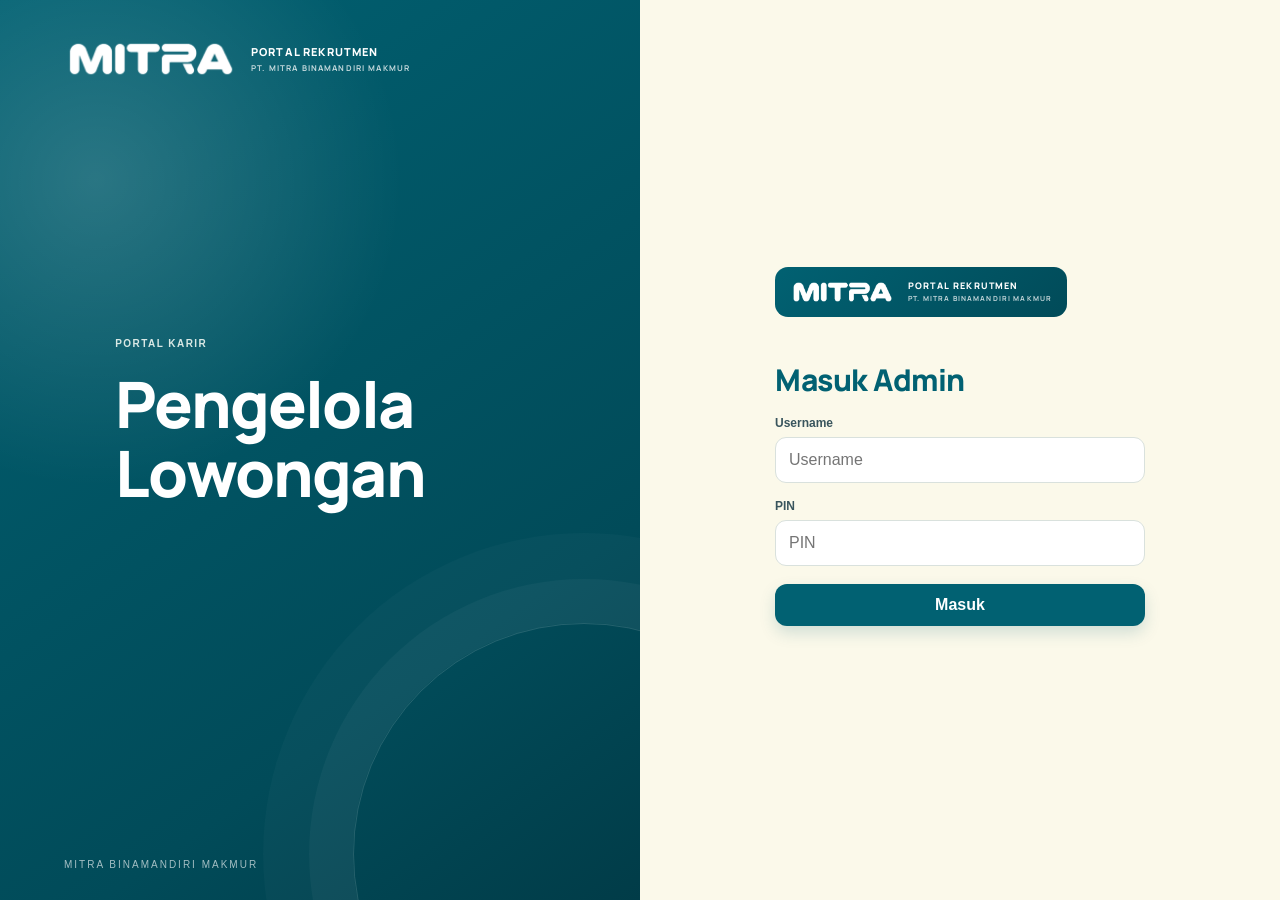
<file: index.html>
<!doctype html>
<html lang="id">
<head>
  <meta charset="utf-8">
  <meta name="viewport" content="width=device-width, initial-scale=1, viewport-fit=cover">
  <meta name="pk-build" content="20261122-lowongan-v5">
  <title>Portal Karir · Pengelola Lowongan</title>
  <link rel="stylesheet" href="assets/css/app.css?v=20261122-lowongan-v5">
  <link rel="stylesheet" href="assets/css/mitra-theme.css?v=20261122-lowongan-v5">
</head>
<body class="admin-page">
  <div id="login-view" class="login-screen">
    <div class="login-art">
      <div class="brand-lockup">
        <img class="brand-logo" src="assets/img/logo-mitra.png" alt="PT. Mitra Binamandiri Makmur">
        <span class="brand-copy">PORTAL REKRUTMEN<small>PT. MITRA BINAMANDIRI MAKMUR</small></span>
      </div>
      <div class="login-art-copy">
        <span class="eyebrow">PORTAL KARIR</span>
        <h1>Pengelola Lowongan</h1>
      </div>
      <div class="login-art-foot">MITRA BINAMANDIRI MAKMUR</div>
    </div>
    <div class="login-panel">
      <div class="login-box">
        <div class="brand-lockup dark">
          <img class="brand-logo" src="assets/img/logo-mitra.png" alt="PT. Mitra Binamandiri Makmur">
          <span class="brand-copy">PORTAL REKRUTMEN<small>PT. MITRA BINAMANDIRI MAKMUR</small></span>
        </div>
        <h2>Masuk Admin</h2>
        <form id="login-form" autocomplete="on">
          <label class="field-label" for="login-user">Username</label>
          <input id="login-user" class="input" name="username" autocomplete="username" autocapitalize="none" spellcheck="false" minlength="3" maxlength="32" required placeholder="Username">
          <label class="field-label" for="login-pin">PIN</label>
          <input id="login-pin" class="input" name="pin" type="password" inputmode="numeric" pattern="[0-9]{4,12}" minlength="4" maxlength="12" autocomplete="current-password" required placeholder="PIN">
          <button class="btn btn-primary full" type="submit">Masuk</button>
          <div id="login-error" class="form-error" role="alert"></div>
        </form>
      </div>
    </div>
  </div>

  <div id="admin-shell" class="admin-shell funnel-shell hidden">
    <aside class="sidebar funnel-sidebar" aria-label="Menu Navigasi Admin">
      <div class="sidebar-brand">
        <img class="brand-logo" src="assets/img/logo-mitra.png" alt="PT. Mitra Binamandiri Makmur">
        <span><b>PORTAL KARIR</b><small>KONFIGURASI JARING</small></span>
      </div>
      <nav class="funnel-nav">
        <button type="button" class="nav-item active" data-route="dashboard">
          <span class="nav-icon" aria-hidden="true">▤</span>
          <span>Dashboard</span>
        </button>

        <div class="funnel-nav-group">
          <div class="sidebar-label">SETTING LOWONGAN <span>/apply</span></div>
          <button type="button" class="nav-item nav-subitem" data-route="apply-fields">
            <span class="nav-dot" aria-hidden="true"></span>
            <span>Setting Urutan Field</span>
          </button>
          <button type="button" class="nav-item nav-subitem" data-route="apply-scoring">
            <span class="nav-dot" aria-hidden="true"></span>
            <span>Setting Skor</span>
          </button>
        </div>

        <div class="funnel-nav-group">
          <div class="sidebar-label">SETTING FORM <span>/form</span></div>
          <button type="button" class="nav-item nav-subitem" data-route="form-fields">
            <span class="nav-dot" aria-hidden="true"></span>
            <span>Setting Urutan Field</span>
          </button>
        </div>
      </nav>
      <div class="sidebar-bottom">
        <button id="logout-btn" class="logout-btn" type="button">
          <span>Keluar</span>
          <span aria-hidden="true">→</span>
        </button>
      </div>
    </aside>

    <div class="admin-main funnel-main">
      <header class="admin-topbar vacancy-topbar">
        <div class="topbar-brand">
          <div class="topbar-logo-wrap mobile-only-logo">
            <img class="brand-logo" src="assets/img/logo-mitra.png" alt="PT. Mitra Binamandiri Makmur">
          </div>
          <div>
            <div id="page-eyebrow" class="eyebrow muted">PORTAL KARIR</div>
            <h1 id="page-title" class="topbar-title">Dashboard</h1>
          </div>
        </div>
        <div class="topbar-right">
          <div class="profile-chip">
            <span class="profile-avatar">HR</span>
            <span><b id="admin-name">HR Admin</b></span>
          </div>
          <button id="mobile-logout-btn" class="btn btn-secondary logout-top-btn" type="button">Keluar</button>
        </div>
      </header>

      <nav class="mobile-funnel-nav" aria-label="Menu Mobile Admin">
        <div class="mobile-main-tabs" role="tablist">
          <button type="button" class="mobile-tab active" data-mobile-group="dashboard">Dashboard</button>
          <button type="button" class="mobile-tab" data-mobile-group="apply">Setting Lowongan</button>
          <button type="button" class="mobile-tab" data-mobile-group="form">Setting Form</button>
        </div>
        <div id="mobile-subtabs-apply" class="mobile-subtabs hidden">
          <button type="button" class="mobile-subtab" data-route="apply-fields">Setting Urutan Field</button>
          <button type="button" class="mobile-subtab" data-route="apply-scoring">Setting Skor</button>
        </div>
        <div id="mobile-subtabs-form" class="mobile-subtabs hidden">
          <button type="button" class="mobile-subtab" data-route="form-fields">Setting Urutan Field</button>
        </div>
      </nav>

      <main id="admin-content" class="admin-content vacancy-content"></main>
    </div>
  </div>

  <script type="module">
    const BUILD = '20261122-lowongan-v5';
    if ('caches' in window) {
      try {
        const names = await caches.keys();
        await Promise.all(names
          .filter(n => n.startsWith('portal-karir-app-') && n !== `portal-karir-app-assets-${BUILD}`)
          .map(n => caches.delete(n)));
      } catch {}
    }
    if ('serviceWorker' in navigator && location.protocol === 'https:') {
      navigator.serviceWorker.getRegistrations().then(regs => regs.forEach(r => r.update().catch(() => {}))).catch(() => {});
    }
    await import(`./assets/js/admin.js?v=${BUILD}`);
  </script>
</body>
</html>
</file>
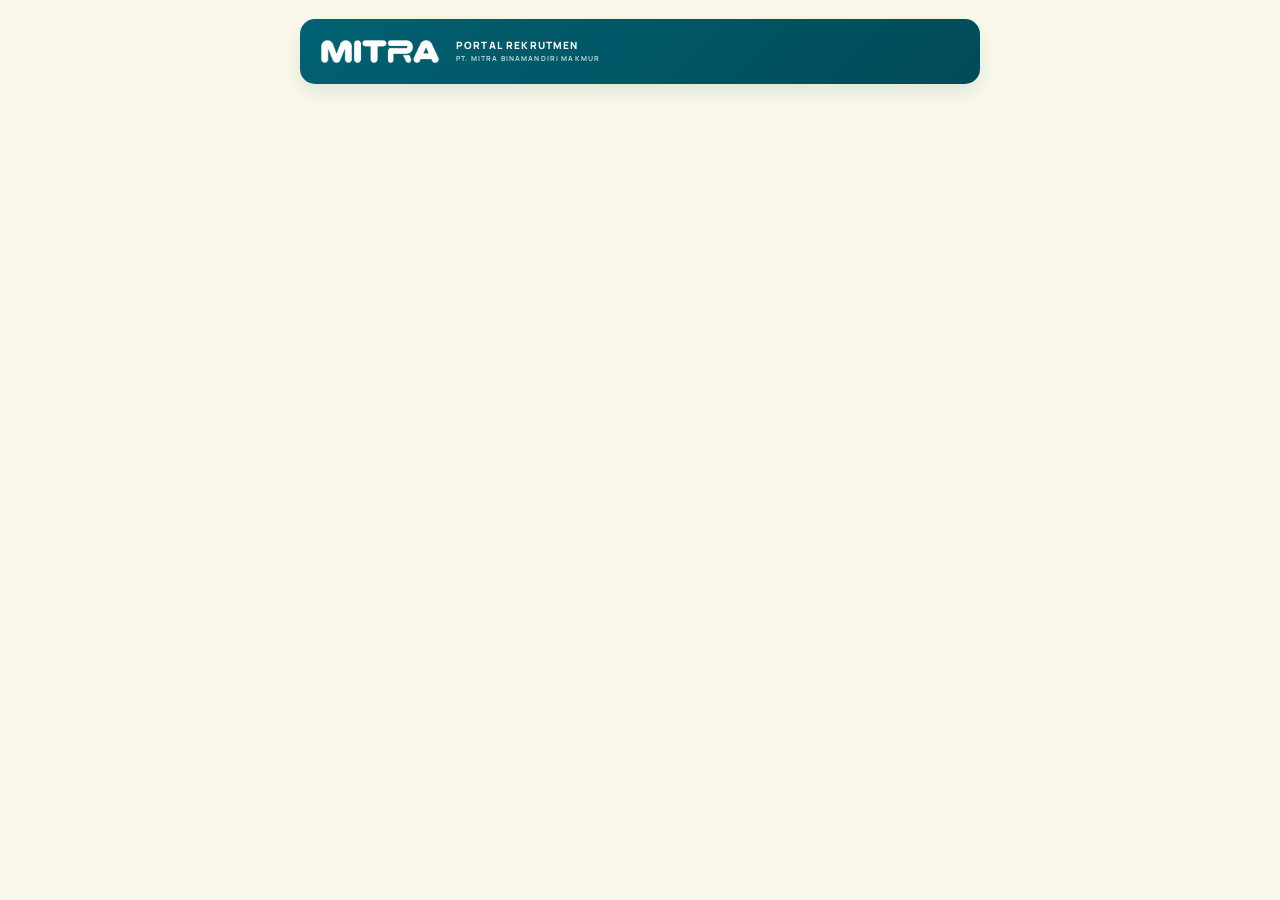
<file: disc/index.html>
<!doctype html>
<html lang="id"><head><meta charset="utf-8"><meta name="viewport" content="width=device-width,initial-scale=1,viewport-fit=cover"><meta name="theme-color" content="#016172"><title>Tes DISC · Mitra Binamandiri Makmur</title><link rel="stylesheet" href="../assets/css/app.css?v=20261119-mitra-recruitment-04"><link rel="stylesheet" href="../assets/css/mitra-theme.css?v=20261119-mitra-recruitment-04"></head>
<body class="candidate-page"><main class="candidate-wrap"><header class="candidate-brand"><img class="brand-logo" src="../assets/img/logo-mitra.png" alt="PT. Mitra Binamandiri Makmur"><span class="candidate-brand-copy">PORTAL REKRUTMEN<small>PT. MITRA BINAMANDIRI MAKMUR</small></span></header><div id="disc-app" class="candidate-content"></div></main><script type="module" src="../assets/js/disc.js?v=20261119-mitra-recruitment-04"></script></body></html>
</file>
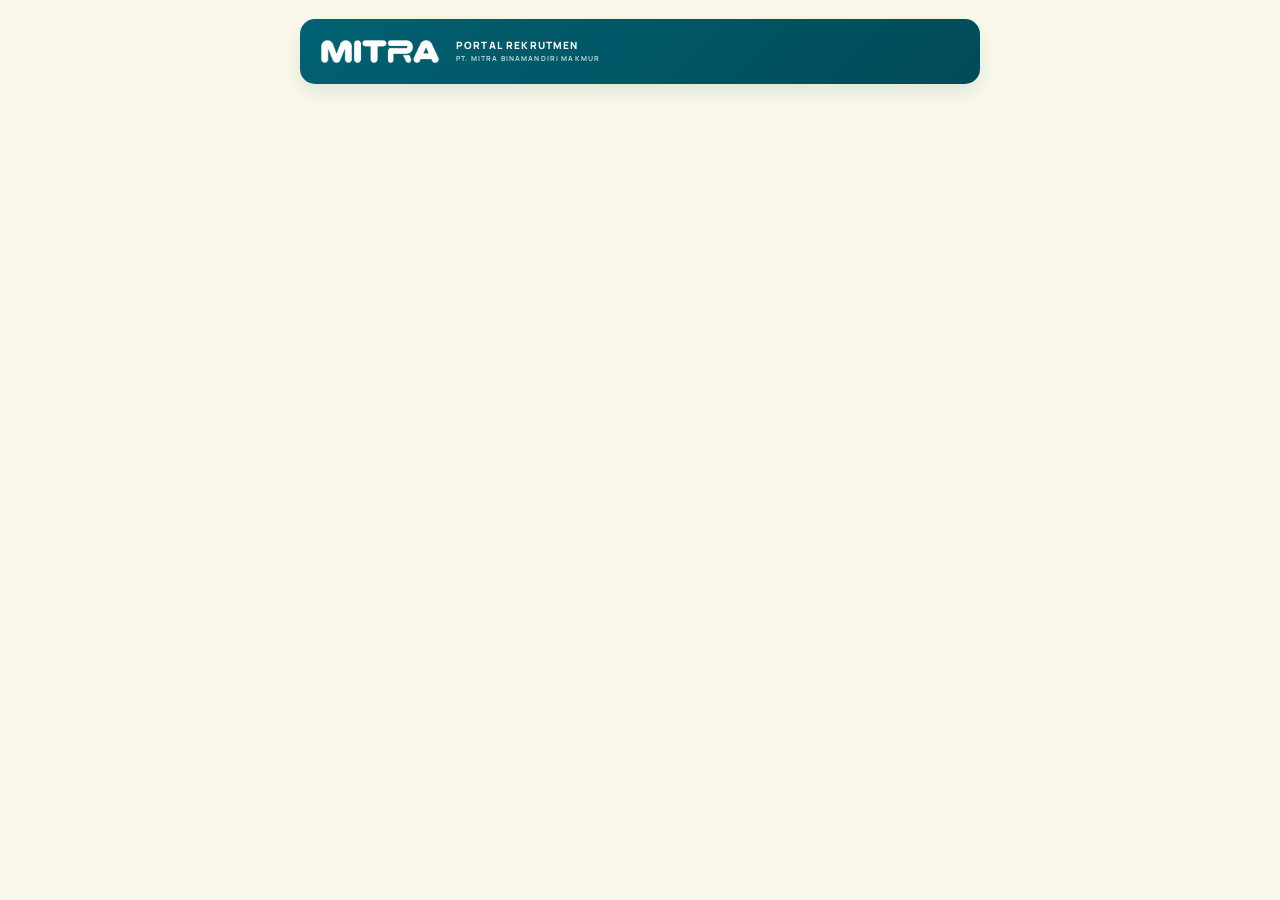
<file: form/index.html>
<!doctype html>
<html lang="id">
<head>
  <meta charset="utf-8">
  <meta name="viewport" content="width=device-width,initial-scale=1,viewport-fit=cover,interactive-widget=resizes-content">
  <meta http-equiv="Cache-Control" content="no-cache, no-store, must-revalidate">
  <meta http-equiv="Pragma" content="no-cache">
  <meta http-equiv="Expires" content="0">
  <meta name="theme-color" content="#016172">
  <meta name="pk-build" content="20261122-lowongan-v5">
  <title>Formulir Lamaran · Portal Karir</title>
  <link rel="stylesheet" href="../assets/css/app.css?v=20261122-lowongan-v5">
  <link rel="stylesheet" href="../assets/css/mitra-theme.css?v=20261122-lowongan-v5">
</head>
<body class="candidate-page">
  <main class="candidate-wrap">
    <header class="candidate-brand"><img class="brand-logo" src="../assets/img/logo-mitra.png" alt="PT. Mitra Binamandiri Makmur"><span class="candidate-brand-copy">PORTAL REKRUTMEN<small>PT. MITRA BINAMANDIRI MAKMUR</small></span></header>
    <div id="candidate-app" class="candidate-content"></div>
  </main>
  <script type="module">
    const BUILD = '20261122-lowongan-v5';
    const BUILD_KEY = 'portal-karir-static-build';
    const APP_CACHE_PREFIXES = ['portal-karir-app-assets-', 'portal-karir-app-shell-'];

    // Run before applicant.js: remove stale UI caches on a build change while
    // preserving candidate drafts, region catalog cache, and the current OCR
    // model cache (that cache prevents another first-run model download).
    try {
      const previous = localStorage.getItem(BUILD_KEY);
      if (previous !== BUILD) {
        if ('caches' in window) {
          const names = await caches.keys();
          await Promise.all(names
            .filter(name => APP_CACHE_PREFIXES.some(prefix => name.startsWith(prefix)) && name !== `portal-karir-app-assets-${BUILD}`)
            .map(name => caches.delete(name)));
          await caches.delete('portal-karir-ocr-models-v2');
        }
        localStorage.setItem(BUILD_KEY, BUILD);
      }
    } catch (error) {
      console.warn('Old application cache cleanup skipped:', error);
    }

    // Upgrade any previous worker for this project scope. The current worker
    // always fetches navigation HTML from network with cache:no-store, and its
    // controller change triggers one clean reload into the new build.
    if ('serviceWorker' in navigator && location.protocol === 'https:') {
      const reloadKey = `portal-karir-sw-reloaded-${BUILD}`;
      navigator.serviceWorker.addEventListener('controllerchange', () => {
        if (sessionStorage.getItem(reloadKey) !== '1') {
          sessionStorage.setItem(reloadKey, '1');
          location.reload();
        }
      });
      try {
        const workerUrl = new URL('../sw.js?v=' + BUILD, location.href);
        const scope = new URL('../', location.href).pathname;
        const registration = await navigator.serviceWorker.register(workerUrl.href, { scope, updateViaCache: 'none' });
        registration.update().catch(() => {});
        if (registration.waiting) registration.waiting.postMessage({ type: 'SKIP_WAITING' });
      } catch (error) {
        console.warn('Service worker update unavailable:', error);
      }
    }

    await import(`../assets/js/applicant.js?v=${BUILD}`);
  </script>
</body>
</html>
</file>
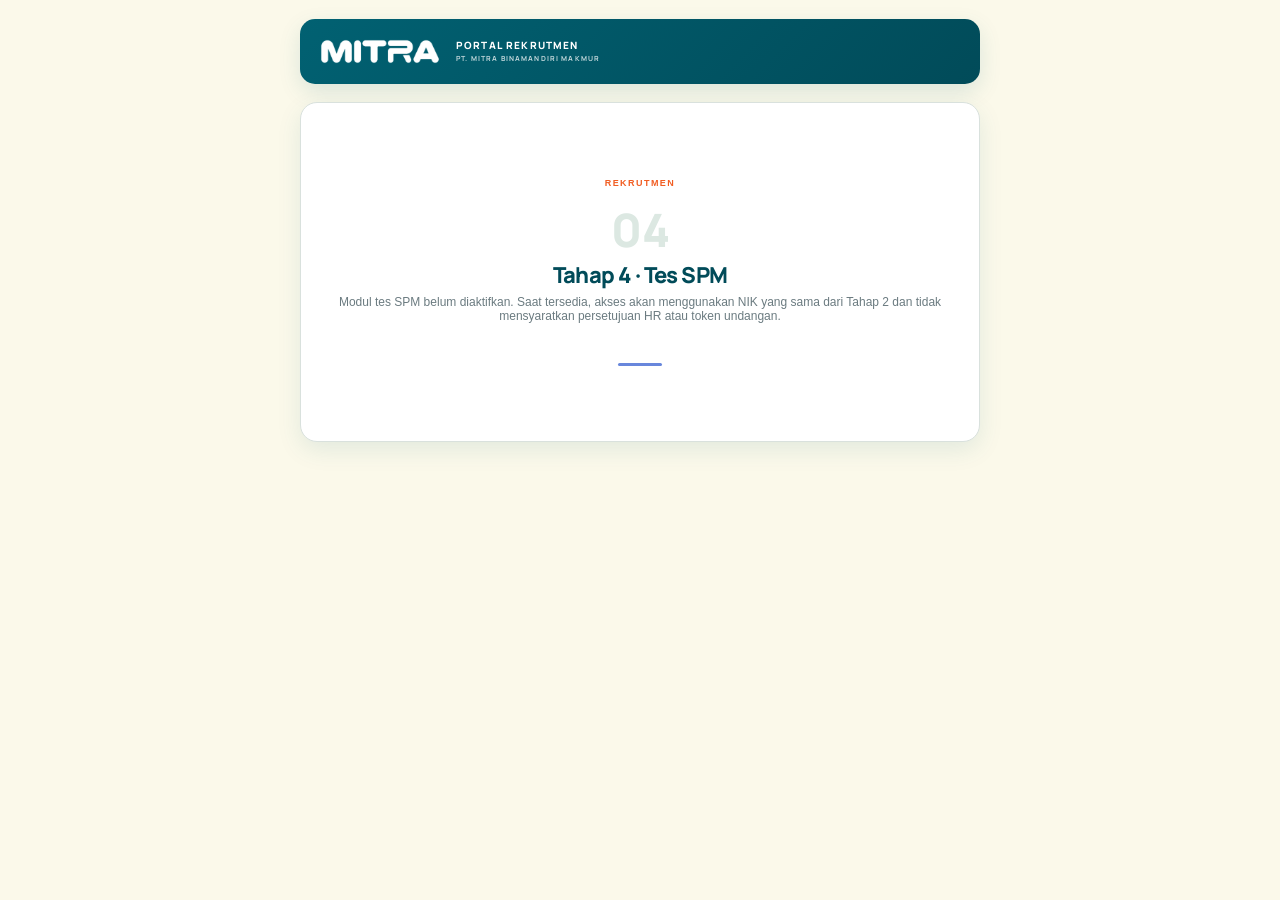
<file: spm/index.html>
<!doctype html>
<html lang="id"><head><meta charset="utf-8"><meta name="viewport" content="width=device-width,initial-scale=1,viewport-fit=cover"><meta name="theme-color" content="#016172"><title>Tes IQ / SPM · Mitra Binamandiri Makmur</title><link rel="stylesheet" href="../assets/css/app.css?v=20261119-mitra-recruitment-04"><link rel="stylesheet" href="../assets/css/mitra-theme.css?v=20261119-mitra-recruitment-04"></head>
<body class="candidate-page"><main class="candidate-wrap"><header class="candidate-brand"><img class="brand-logo" src="../assets/img/logo-mitra.png" alt="PT. Mitra Binamandiri Makmur"><span class="candidate-brand-copy">PORTAL REKRUTMEN<small>PT. MITRA BINAMANDIRI MAKMUR</small></span></header><section class="candidate-card placeholder-card"><div class="stage-kicker">REKRUTMEN</div><div class="stage-number">04</div><h1>Tahap 4 · Tes SPM</h1><p class="candidate-sub">Modul tes SPM belum diaktifkan. Saat tersedia, akses akan menggunakan NIK yang sama dari Tahap 2 dan tidak mensyaratkan persetujuan HR atau token undangan.</p><div class="placeholder-line"></div></section></main></body></html>
</file>
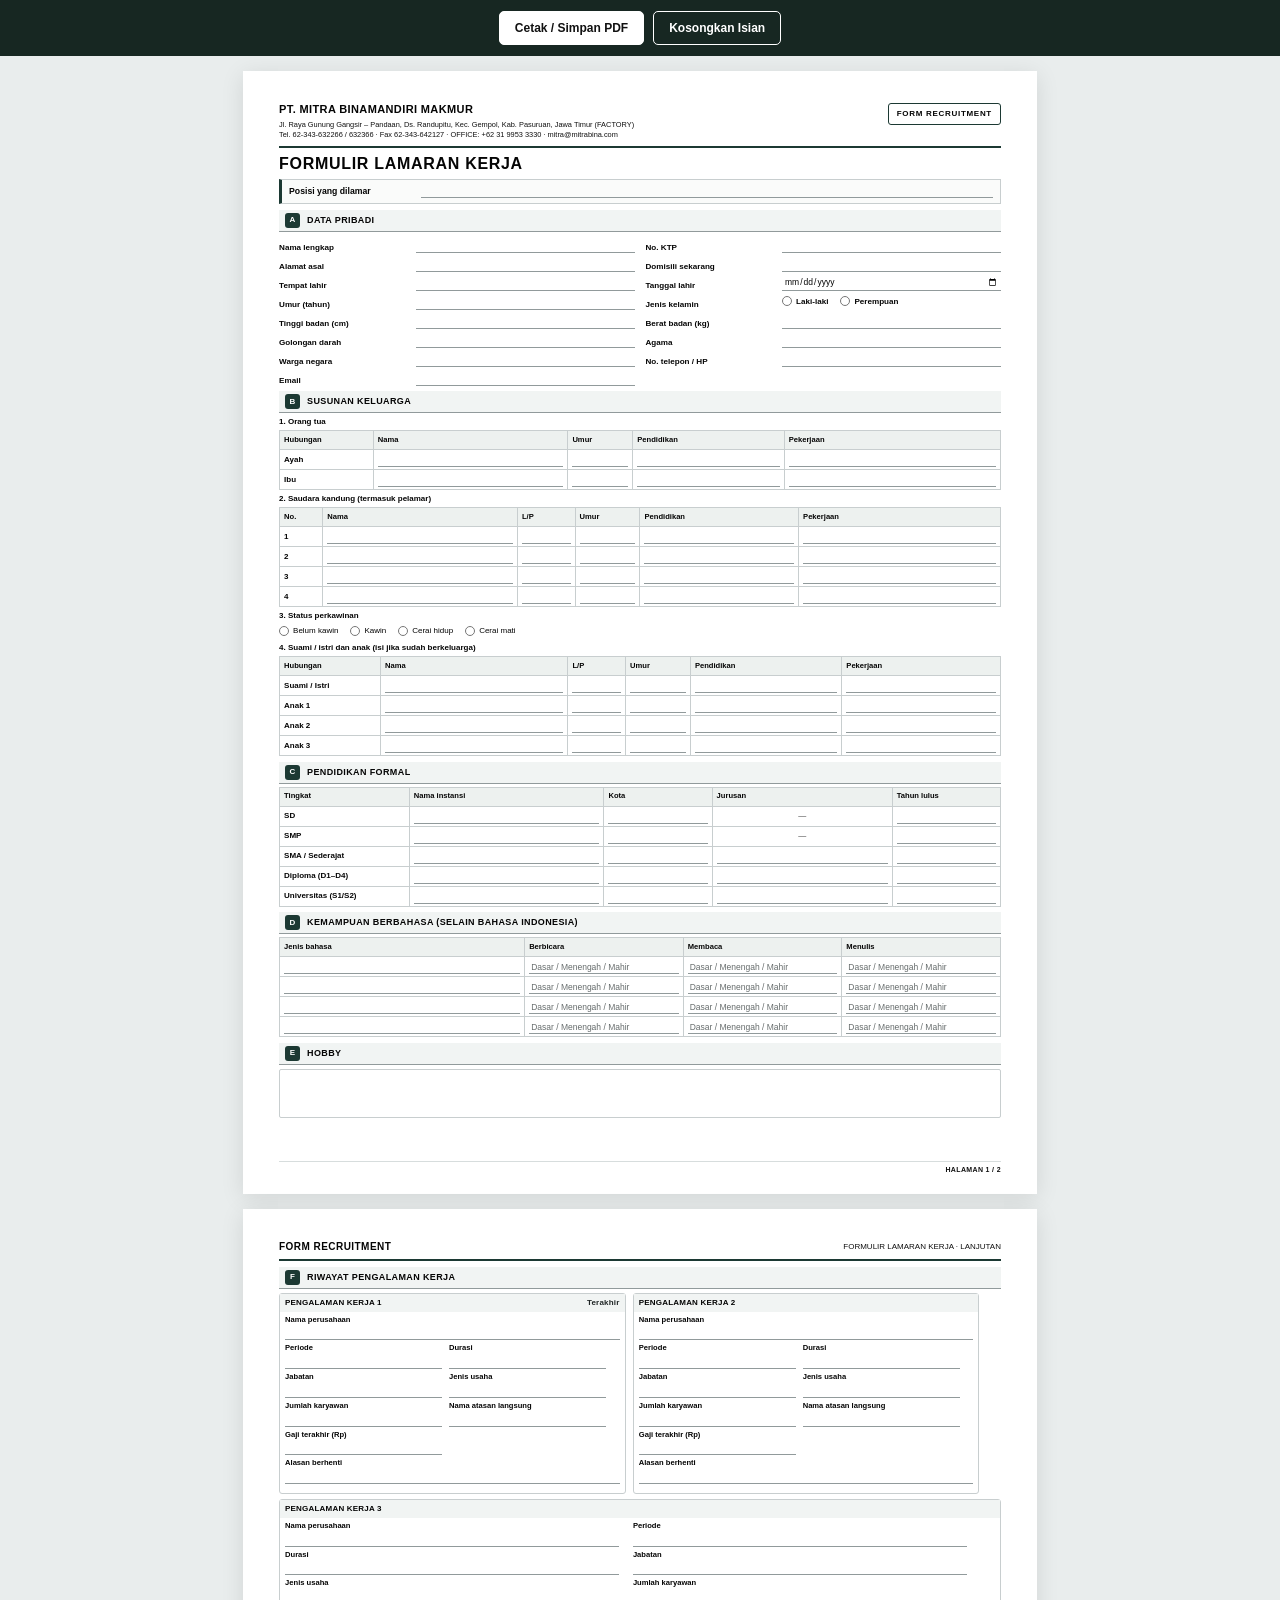
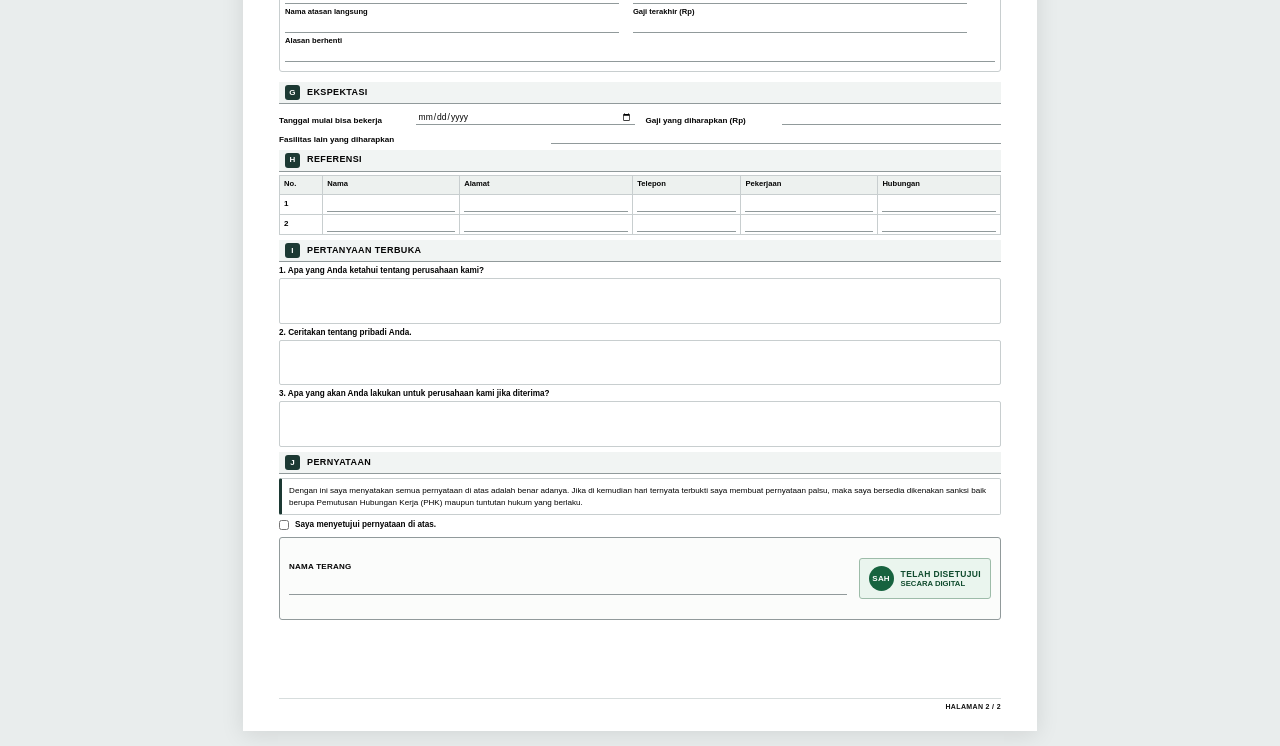
<file: templates/application-master.html>
<!doctype html>
<html lang="id">
<head>
<meta charset="utf-8"/>
<meta content="width=device-width, initial-scale=1" name="viewport"/>
<meta content="FORM RECRUITMENT" name="form-template"/>
<meta content="1.2" name="form-schema-version"/>
<title>Formulir Lamaran Kerja | FORM RECRUITMENT</title>
<style>
  :root {
    --ink: #050505;
    --muted: #303638;
    --line: #c8cecf;
    --line-strong: #919a9b;
    --wash: #f1f4f3;
    --accent: #1c3933;
    --accent-soft: #e7eeeb;
    --paper: #ffffff;
    --ok: #17633f;
    --ok-bg: #eaf5ee;
  }
  * { box-sizing: border-box; }
  html { background: #e9eded; }
  body {
    margin: 0;
    background: #e9eded;
    color: var(--ink);
    font-family: Arial, Helvetica, sans-serif;
    font-size: 9px;
    line-height: 1.25;
    -webkit-print-color-adjust: exact;
    print-color-adjust: exact;
  }
  .toolbar {
    position: sticky;
    z-index: 10;
    top: 0;
    display: flex;
    justify-content: center;
    align-items: center;
    gap: 9px;
    padding: 11px;
    background: #172722;
  }
  .toolbar button {
    min-height: 34px;
    border: 1px solid #fff;
    border-radius: 5px;
    padding: 7px 15px;
    background: #fff;
    color: #111;
    font: 700 12px Arial, sans-serif;
    cursor: pointer;
  }
  .toolbar button.secondary { background: transparent; color: #fff; }
  .sheet {
    position: relative;
    width: 210mm;
    height: 297mm;
    margin: 15px auto;
    padding: 8.5mm 9.5mm 12mm;
    background: var(--paper);
    box-shadow: 0 4px 22px rgba(0,0,0,.10);
    overflow: hidden;
  }
  .doc-header {
    display: flex;
    justify-content: space-between;
    align-items: flex-start;
    gap: 10mm;
    padding: 0 0 6px;
    border-bottom: 2px solid var(--accent);
  }
  .company-name {
    margin: 0 0 3px;
    color: #050505;
    font-size: 11px;
    font-weight: 800;
    letter-spacing: .38px;
  }
  .company-detail {
    color: #111;
    font-size: 7.4px;
    line-height: 1.35;
  }
  .doc-type {
    flex: 0 0 auto;
    padding: 5px 8px;
    border: 1px solid var(--accent);
    border-radius: 3px;
    color: #050505;
    font-size: 8px;
    font-weight: 800;
    letter-spacing: .7px;
    text-align: center;
    white-space: nowrap;
  }
  h1 {
    margin: 7px 0 6px;
    color: #050505;
    font-size: 16px;
    font-weight: 800;
    letter-spacing: .7px;
    line-height: 1.12;
  }
  .roleline {
    display: grid;
    grid-template-columns: 33mm 1fr;
    align-items: center;
    gap: 7px;
    min-height: 25px;
    margin-bottom: 6px;
    padding: 4px 7px;
    border: 1px solid var(--line);
    border-left: 3px solid var(--accent);
    background: #fafbfa;
  }
  .roleline strong { font-size: 8.7px; }
  .section { margin-top: 5.5px; break-inside: avoid; }
  .section-title {
    display: flex;
    align-items: center;
    gap: 7px;
    min-height: 20px;
    padding: 3px 6px;
    border-bottom: 1px solid var(--line-strong);
    background: var(--wash);
    color: #050505;
    font-size: 9px;
    font-weight: 800;
    letter-spacing: .38px;
  }
  .section-title .letter {
    display: inline-flex;
    align-items: center;
    justify-content: center;
    width: 15px;
    height: 15px;
    flex: 0 0 15px;
    border-radius: 3px;
    background: var(--accent);
    color: #fff;
    font-size: 8px;
    line-height: 1;
  }
  .fields {
    display: grid;
    grid-template-columns: 1fr 1fr;
    column-gap: 11px;
    row-gap: 2px;
    margin-top: 4px;
  }
  .field {
    display: grid;
    grid-template-columns: 37% minmax(0,1fr);
    align-items: end;
    gap: 5px;
    min-width: 0;
    min-height: 17px;
  }
  .field label, .mini-label {
    min-width: 0;
    color: #050505;
    font-size: 8.1px;
    font-weight: 600;
    line-height: 1.15;
  }
  input:not([type]), input[type="text"], input[type="email"], input[type="tel"], input[type="date"],
  textarea, select {
    display: block;
    width: 100%;
    min-width: 0;
    max-width: 100%;
    margin: 0;
    padding: 2px 2px 1px;
    border: 0;
    border-bottom: 1px solid var(--line-strong);
    border-radius: 0;
    outline: none;
    background: transparent;
    color: #050505;
    font: 8.5px Arial, Helvetica, sans-serif;
    line-height: 1.2;
    overflow: hidden;
    white-space: nowrap;
    text-overflow: clip;
  }
  input:focus, select:focus, textarea:focus {
    border-bottom: 1.5px solid var(--accent);
    background: #f6f9f7;
  }
  input[readonly] { background: transparent; }
  input::placeholder, textarea::placeholder { color: #656b6b; opacity: 1; }
  textarea {
    min-height: 16px;
    resize: none;
    border: 1px solid var(--line);
    border-radius: 2px;
    padding: 4px;
    line-height: 1.3;
    white-space: pre-wrap;
    overflow-wrap: anywhere;
    overflow: hidden;
    text-overflow: clip;
  }
  table {
    width: 100%;
    margin-top: 3px;
    border-collapse: collapse;
    table-layout: fixed;
  }
  th, td {
    min-width: 0;
    height: 19px;
    padding: 2px 4px;
    border: 1px solid var(--line);
    vertical-align: middle;
    overflow: hidden;
  }
  th {
    background: #edf1ef;
    color: #050505;
    font-size: 7.6px;
    font-weight: 800;
    text-align: left;
    line-height: 1.15;
  }
  td { color: #050505; font-size: 8px; }
  td input, td select {
    display: block;
    width: 100%;
    max-width: 100%;
    height: 15px;
    padding: 1px 2px;
    border: 0;
    font-size: 8px;
    overflow: hidden;
    white-space: nowrap;
    text-overflow: clip;
  }
  .table-label { font-weight: 600; white-space: nowrap; }
  .subhead {
    margin: 4px 0 1px;
    color: #050505;
    font-size: 8px;
    font-weight: 800;
  }
  .inline-options {
    display: flex;
    align-items: center;
    flex-wrap: wrap;
    gap: 4px 12px;
    min-height: 17px;
    color: #050505;
    font-size: 8px;
  }
  .inline-options label { display: inline-flex; align-items: center; gap: 4px; white-space: nowrap; }
  input[type="checkbox"], input[type="radio"] {
    width: 10px;
    height: 10px;
    margin: 0;
    accent-color: var(--accent);
    vertical-align: middle;
  }
  .no-major {
    color: #333;
    font-size: 8px;
    text-align: center;
  }
  .hobby-box { height: 13mm; margin-top: 4px; }
  .page-footer {
    position: absolute;
    right: 9.5mm;
    bottom: 5mm;
    left: 9.5mm;
    display: flex;
    justify-content: flex-end;
    padding-top: 4px;
    border-top: 1px solid #d7dddd;
    color: #111;
    font-size: 7px;
    font-weight: 700;
    letter-spacing: .35px;
  }
  .page2 { break-before: page; page-break-before: always; }
  .continuation-header {
    display: flex;
    justify-content: space-between;
    align-items: center;
    margin-bottom: 5px;
    padding-bottom: 6px;
    border-bottom: 2px solid var(--accent);
  }
  .continuation-title { font-size: 10px; font-weight: 800; letter-spacing: .45px; }
  .continuation-sub { font-size: 8px; color: #111; }
  .work-grid { display: block; margin-top: 4px; font-size: 0; }
  .work-card {
    display: inline-block;
    width: 48%;
    margin: 0 1% 5px 0;
    vertical-align: top;
    min-width: 0;
    font-size: 9px;
    padding: 5px;
    border: 1px solid var(--line);
    border-radius: 3px;
    break-inside: avoid;
  }
  .work-card.wide { width: 100%; margin: 0 0 5px; }
  .work-head {
    display: flex;
    justify-content: space-between;
    align-items: center;
    gap: 5px;
    margin: -5px -5px 4px;
    padding: 4px 5px;
    background: var(--wash);
    color: #050505;
    font-size: 8px;
    font-weight: 800;
    letter-spacing: .2px;
  }
  .work-fields { display: block; font-size: 0; }
  .work-fields .field {
    display: block;
    float: left;
    width: 47%;
    margin: 0 2% 4px 0;
    min-height: 24px;
  }
  .work-fields .field.wide, .work-card.wide .field.reason-field { width: 100%; margin-right: 0; }
  .work-fields .field label { display: block; margin-bottom: 1px; font-size: 7.6px; }
  .work-fields input { min-height: 15px; font-size: 8.2px; }
  .work-fields:after { content: ""; display: block; clear: both; }
  .work-card.wide .field.company-field { width: 47%; }
  .expectation-fields { display: flex; flex-wrap: wrap; column-gap: 11px; row-gap: 2px; }
  .expectation-fields > .field { flex: 0 0 calc(50% - 5.5px); }
  .expectation-fields > .field.wide { flex-basis: 100%; }
  .answer-block { margin-top: 4px; break-inside: avoid; }
  .answer-block .subhead { margin: 0 0 2px; font-size: 8.2px; }
  .answer { height: 12mm; }
  .declaration {
    margin-top: 4px;
    padding: 6px 7px;
    border: 1px solid var(--line);
    border-left: 3px solid var(--accent);
    border-radius: 2px;
    color: #050505;
    font-size: 8.1px;
    line-height: 1.4;
  }
  .consent-row {
    display: flex;
    align-items: center;
    gap: 6px;
    margin-top: 5px;
    color: #050505;
    font-size: 8.2px;
    font-weight: 700;
  }
  .approval-panel {
    display: grid;
    grid-template-columns: minmax(0,1fr) auto;
    align-items: center;
    gap: 12px;
    min-height: 22mm;
    margin-top: 7px;
    padding: 7px 9px;
    border: 1px solid var(--line-strong);
    border-radius: 3px;
    background: #fbfcfb;
  }
  .approval-name { min-width: 0; }
  .approval-label {
    display: block;
    margin-bottom: 5px;
    color: #050505;
    font-size: 8px;
    font-weight: 800;
    letter-spacing: .25px;
  }
  .approval-name input {
    width: 100%;
    min-height: 18px;
    border-bottom: 1px solid var(--line-strong);
    font-size: 10px;
    font-weight: 700;
  }
  .digital-status {
    display: flex;
    align-items: center;
    gap: 7px;
    padding: 7px 9px;
    border: 1px solid #9dbca9;
    border-radius: 3px;
    background: var(--ok-bg);
    color: #104b2e;
    white-space: nowrap;
  }
  .digital-status .valid {
    display: inline-flex;
    align-items: center;
    justify-content: center;
    width: 25px;
    height: 25px;
    border-radius: 50%;
    background: var(--ok);
    color: #fff;
    font-size: 8px;
    font-weight: 900;
    letter-spacing: .2px;
  }
  .digital-status .status-copy { font-size: 7.7px; font-weight: 800; line-height: 1.25; }
  .digital-status .status-copy strong { display: block; font-size: 8.5px; letter-spacing: .35px; }
  .muted { color: #202626; }
  .wide { grid-column: 1 / -1; }
  @media screen and (max-width: 820px) {
    .sheet { transform-origin: top left; margin-left: 0; }
  }
  @page { size: A4 portrait; margin: 0; }
  @media print {
    html, body { width: 210mm; margin: 0; background: #fff; }
    body { font-size: 9px; }
    .toolbar { display: none !important; }
    .sheet {
      width: 210mm;
      height: 297mm;
      min-height: 297mm;
      margin: 0;
      padding: 8.5mm 9.5mm 12mm;
      box-shadow: none;
      overflow: hidden;
      page-break-after: always;
      break-after: page;
    }
    .sheet:last-child { page-break-after: auto; break-after: auto; }
    .page-footer { bottom: 5mm; }
    input[type="date"][data-print-empty]::-webkit-datetime-edit { color: transparent !important; }
    input[type="date"][data-print-empty]::-webkit-calendar-picker-indicator { display: none !important; }
    input, textarea, select { print-color-adjust: exact; }
    input::placeholder, textarea::placeholder { color: #555; }
  }
</style>
</head>
<body>
<div aria-label="Kontrol formulir" class="toolbar">
<button onclick="window.print()" type="button">Cetak / Simpan PDF</button>
<button class="secondary" onclick="document.getElementById('applicationForm').reset()" type="button">Kosongkan Isian</button>
</div>
<form autocomplete="off" data-field-key-policy="id mirrors name; grouped radio inputs use unique ids" data-form-name="FORM RECRUITMENT" data-schema-version="1.2" id="applicationForm">
<!-- HALAMAN 1 -->
<section aria-label="Halaman 1 dari 2" class="sheet page1">
<header class="doc-header">
<div>
<div class="company-name">PT. MITRA BINAMANDIRI MAKMUR</div>
<div class="company-detail">
          Jl. Raya Gunung Gangsir – Pandaan, Ds. Randupitu, Kec. Gempol, Kab. Pasuruan, Jawa Timur (FACTORY)<br/>
          Tel. 62-343-632266 / 632366 · Fax 62-343-642127 · OFFICE: +62 31 9953 3330 · mitra@mitrabina.com
        </div>
</div>
<div class="doc-type">FORM RECRUITMENT</div>
</header>
<h1>FORMULIR LAMARAN KERJA</h1>
<div class="roleline">
<strong>Posisi yang dilamar</strong>
<input aria-label="Posisi yang dilamar" id="posisi" name="posisi" type="text"/>
</div>
<section aria-labelledby="heading-a" class="section">
<div class="section-title" id="heading-a"><span class="letter">A</span> DATA PRIBADI</div>
<div class="fields">
<div class="field"><label for="nama">Nama lengkap</label><input id="nama" name="nama" type="text"/></div>
<div class="field"><label for="nik">No. KTP</label><input id="nik" name="nik" type="text"/></div>
<div class="field"><label for="alamat_asal">Alamat asal</label><input id="alamat_asal" name="alamat_asal" type="text"/></div>
<div class="field"><label for="domisili">Domisili sekarang</label><input id="domisili" name="domisili" type="text"/></div>
<div class="field"><label for="tempat_lahir">Tempat lahir</label><input id="tempat_lahir" name="tempat_lahir" type="text"/></div>
<div class="field"><label for="tanggal_lahir">Tanggal lahir</label><input id="tanggal_lahir" name="tanggal_lahir" type="date"/></div>
<div class="field"><label for="umur">Umur (tahun)</label><input id="umur" inputmode="numeric" name="umur" type="text"/></div>
<div class="field"><label>Jenis kelamin</label><span class="inline-options"><label><input id="gender_l" name="gender" type="radio" value="L"/> Laki-laki</label><label><input id="gender_p" name="gender" type="radio" value="P"/> Perempuan</label></span></div>
<div class="field"><label for="tinggi">Tinggi badan (cm)</label><input id="tinggi" inputmode="decimal" name="tinggi" type="text"/></div>
<div class="field"><label for="berat">Berat badan (kg)</label><input id="berat" inputmode="decimal" name="berat" type="text"/></div>
<div class="field"><label for="gol_darah">Golongan darah</label><input id="gol_darah" name="gol_darah" type="text"/></div>
<div class="field"><label for="agama">Agama</label><input id="agama" name="agama" type="text"/></div>
<div class="field"><label for="warga_negara">Warga negara</label><input id="warga_negara" name="warga_negara" type="text"/></div>
<div class="field"><label for="telepon">No. telepon / HP</label><input id="telepon" name="telepon" type="tel"/></div>
<div class="field"><label for="email">Email</label><input id="email" name="email" type="email"/></div>
</div>
</section>
<section aria-labelledby="heading-b" class="section">
<div class="section-title" id="heading-b"><span class="letter">B</span> SUSUNAN KELUARGA</div>
<div class="subhead">1. Orang tua</div>
<table>
<colgroup><col style="width:13%"/><col style="width:27%"/><col style="width:9%"/><col style="width:21%"/><col style="width:30%"/></colgroup>
<thead><tr><th>Hubungan</th><th>Nama</th><th>Umur</th><th>Pendidikan</th><th>Pekerjaan</th></tr></thead>
<tbody>
<tr><td class="table-label">Ayah</td><td><input aria-label="Nama ayah" id="ayah_nama" name="ayah_nama"/></td><td><input aria-label="Umur ayah" id="ayah_umur" name="ayah_umur"/></td><td><input aria-label="Pendidikan ayah" id="ayah_pendidikan" name="ayah_pendidikan"/></td><td><input aria-label="Pekerjaan ayah" id="ayah_pekerjaan" name="ayah_pekerjaan"/></td></tr>
<tr><td class="table-label">Ibu</td><td><input aria-label="Nama ibu" id="ibu_nama" name="ibu_nama"/></td><td><input aria-label="Umur ibu" id="ibu_umur" name="ibu_umur"/></td><td><input aria-label="Pendidikan ibu" id="ibu_pendidikan" name="ibu_pendidikan"/></td><td><input aria-label="Pekerjaan ibu" id="ibu_pekerjaan" name="ibu_pekerjaan"/></td></tr>
</tbody>
</table>
<div class="subhead">2. Saudara kandung (termasuk pelamar)</div>
<table>
<colgroup><col style="width:6%"/><col style="width:27%"/><col style="width:8%"/><col style="width:9%"/><col style="width:22%"/><col style="width:28%"/></colgroup>
<thead><tr><th>No.</th><th>Nama</th><th>L/P</th><th>Umur</th><th>Pendidikan</th><th>Pekerjaan</th></tr></thead>
<tbody>
<tr><td class="table-label">1</td><td><input aria-label="Nama saudara 1" id="saudara1_nama" name="saudara1_nama"/></td><td><input aria-label="Jenis kelamin saudara 1" id="saudara1_lp" name="saudara1_lp"/></td><td><input aria-label="Umur saudara 1" id="saudara1_umur" name="saudara1_umur"/></td><td><input aria-label="Pendidikan saudara 1" id="saudara1_pendidikan" name="saudara1_pendidikan"/></td><td><input aria-label="Pekerjaan saudara 1" id="saudara1_pekerjaan" name="saudara1_pekerjaan"/></td></tr>
<tr><td class="table-label">2</td><td><input aria-label="Nama saudara 2" id="saudara2_nama" name="saudara2_nama"/></td><td><input aria-label="Jenis kelamin saudara 2" id="saudara2_lp" name="saudara2_lp"/></td><td><input aria-label="Umur saudara 2" id="saudara2_umur" name="saudara2_umur"/></td><td><input aria-label="Pendidikan saudara 2" id="saudara2_pendidikan" name="saudara2_pendidikan"/></td><td><input aria-label="Pekerjaan saudara 2" id="saudara2_pekerjaan" name="saudara2_pekerjaan"/></td></tr>
<tr><td class="table-label">3</td><td><input aria-label="Nama saudara 3" id="saudara3_nama" name="saudara3_nama"/></td><td><input aria-label="Jenis kelamin saudara 3" id="saudara3_lp" name="saudara3_lp"/></td><td><input aria-label="Umur saudara 3" id="saudara3_umur" name="saudara3_umur"/></td><td><input aria-label="Pendidikan saudara 3" id="saudara3_pendidikan" name="saudara3_pendidikan"/></td><td><input aria-label="Pekerjaan saudara 3" id="saudara3_pekerjaan" name="saudara3_pekerjaan"/></td></tr><tr><td class="table-label">4</td><td><input aria-label="Nama saudara 4" id="saudara4_nama" name="saudara4_nama"/></td><td><input aria-label="Jenis kelamin saudara 4" id="saudara4_lp" name="saudara4_lp"/></td><td><input aria-label="Umur saudara 4" id="saudara4_umur" name="saudara4_umur"/></td><td><input aria-label="Pendidikan saudara 4" id="saudara4_pendidikan" name="saudara4_pendidikan"/></td><td><input aria-label="Pekerjaan saudara 4" id="saudara4_pekerjaan" name="saudara4_pekerjaan"/></td></tr>
</tbody>
</table>
<div class="subhead">3. Status perkawinan</div>
<div class="inline-options">
<label><input id="status_kawin_belum_kawin" name="status_kawin" type="radio" value="Belum kawin"/> Belum kawin</label>
<label><input id="status_kawin_kawin" name="status_kawin" type="radio" value="Kawin"/> Kawin</label>
<label><input id="status_kawin_cerai_hidup" name="status_kawin" type="radio" value="Cerai hidup"/> Cerai hidup</label>
<label><input id="status_kawin_cerai_mati" name="status_kawin" type="radio" value="Cerai mati"/> Cerai mati</label>
</div>
<div class="subhead">4. Suami / istri dan anak (isi jika sudah berkeluarga)</div>
<table>
<colgroup><col style="width:14%"/><col style="width:26%"/><col style="width:8%"/><col style="width:9%"/><col style="width:21%"/><col style="width:22%"/></colgroup>
<thead><tr><th>Hubungan</th><th>Nama</th><th>L/P</th><th>Umur</th><th>Pendidikan</th><th>Pekerjaan</th></tr></thead>
<tbody>
<tr><td class="table-label">Suami / Istri</td><td><input aria-label="Nama pasangan" id="pasangan_nama" name="pasangan_nama"/></td><td><input aria-label="Jenis kelamin pasangan" id="pasangan_lp" name="pasangan_lp"/></td><td><input aria-label="Umur pasangan" id="pasangan_umur" name="pasangan_umur"/></td><td><input aria-label="Pendidikan pasangan" id="pasangan_pendidikan" name="pasangan_pendidikan"/></td><td><input aria-label="Pekerjaan pasangan" id="pasangan_pekerjaan" name="pasangan_pekerjaan"/></td></tr>
<tr><td class="table-label">Anak 1</td><td><input aria-label="Nama anak 1" id="anak1_nama" name="anak1_nama"/></td><td><input aria-label="Jenis kelamin anak 1" id="anak1_lp" name="anak1_lp"/></td><td><input aria-label="Umur anak 1" id="anak1_umur" name="anak1_umur"/></td><td><input aria-label="Pendidikan anak 1" id="anak1_pendidikan" name="anak1_pendidikan"/></td><td><input aria-label="Pekerjaan anak 1" id="anak1_pekerjaan" name="anak1_pekerjaan"/></td></tr>
<tr><td class="table-label">Anak 2</td><td><input aria-label="Nama anak 2" id="anak2_nama" name="anak2_nama"/></td><td><input aria-label="Jenis kelamin anak 2" id="anak2_lp" name="anak2_lp"/></td><td><input aria-label="Umur anak 2" id="anak2_umur" name="anak2_umur"/></td><td><input aria-label="Pendidikan anak 2" id="anak2_pendidikan" name="anak2_pendidikan"/></td><td><input aria-label="Pekerjaan anak 2" id="anak2_pekerjaan" name="anak2_pekerjaan"/></td></tr>
<tr><td class="table-label">Anak 3</td><td><input aria-label="Nama anak 3" id="anak3_nama" name="anak3_nama"/></td><td><input aria-label="Jenis kelamin anak 3" id="anak3_lp" name="anak3_lp"/></td><td><input aria-label="Umur anak 3" id="anak3_umur" name="anak3_umur"/></td><td><input aria-label="Pendidikan anak 3" id="anak3_pendidikan" name="anak3_pendidikan"/></td><td><input aria-label="Pekerjaan anak 3" id="anak3_pekerjaan" name="anak3_pekerjaan"/></td></tr>
</tbody>
</table>
</section>
<section aria-labelledby="heading-c" class="section">
<div class="section-title" id="heading-c"><span class="letter">C</span> PENDIDIKAN FORMAL</div>
<table>
<colgroup><col style="width:18%"/><col style="width:27%"/><col style="width:15%"/><col style="width:25%"/><col style="width:15%"/></colgroup>
<thead><tr><th>Tingkat</th><th>Nama instansi</th><th>Kota</th><th>Jurusan</th><th>Tahun lulus</th></tr></thead>
<tbody>
<tr><td class="table-label">SD</td><td><input aria-label="Nama instansi SD" id="sd_instansi" name="sd_instansi"/></td><td><input aria-label="Kota SD" id="sd_kota" name="sd_kota"/></td><td aria-label="Tidak ada jurusan untuk tingkat ini" class="no-major">—</td><td><input aria-label="Tahun lulus SD" id="sd_lulus" name="sd_lulus"/></td></tr>
<tr><td class="table-label">SMP</td><td><input aria-label="Nama instansi SMP" id="smp_instansi" name="smp_instansi"/></td><td><input aria-label="Kota SMP" id="smp_kota" name="smp_kota"/></td><td aria-label="Tidak ada jurusan untuk tingkat ini" class="no-major">—</td><td><input aria-label="Tahun lulus SMP" id="smp_lulus" name="smp_lulus"/></td></tr>
<tr><td class="table-label">SMA / Sederajat</td><td><input aria-label="Nama instansi SMA" id="sma_instansi" name="sma_instansi"/></td><td><input aria-label="Kota SMA" id="sma_kota" name="sma_kota"/></td><td><input aria-label="Jurusan SMA" id="sma_jurusan" name="sma_jurusan"/></td><td><input aria-label="Tahun lulus SMA" id="sma_lulus" name="sma_lulus"/></td></tr>
<tr><td class="table-label">Diploma (D1–D4)</td><td><input aria-label="Nama instansi Diploma" id="diploma_instansi" name="diploma_instansi"/></td><td><input aria-label="Kota Diploma" id="diploma_kota" name="diploma_kota"/></td><td><input aria-label="Jurusan Diploma" id="diploma_jurusan" name="diploma_jurusan"/></td><td><input aria-label="Tahun lulus Diploma" id="diploma_lulus" name="diploma_lulus"/></td></tr>
<tr><td class="table-label">Universitas (S1/S2)</td><td><input aria-label="Nama universitas" id="universitas_instansi" name="universitas_instansi"/></td><td><input aria-label="Kota universitas" id="universitas_kota" name="universitas_kota"/></td><td><input aria-label="Jurusan universitas" id="universitas_jurusan" name="universitas_jurusan"/></td><td><input aria-label="Tahun lulus universitas" id="universitas_lulus" name="universitas_lulus"/></td></tr>
</tbody>
</table>
</section>
<section aria-labelledby="heading-d" class="section">
<div class="section-title" id="heading-d"><span class="letter">D</span> KEMAMPUAN BERBAHASA (SELAIN BAHASA INDONESIA)</div>
<table>
<colgroup><col style="width:34%"/><col style="width:22%"/><col style="width:22%"/><col style="width:22%"/></colgroup>
<thead><tr><th>Jenis bahasa</th><th>Berbicara</th><th>Membaca</th><th>Menulis</th></tr></thead>
<tbody>
<tr><td><input aria-label="Bahasa 1" id="bahasa1" name="bahasa1"/></td><td><input aria-label="Berbicara bahasa 1" id="bahasa1_bicara" name="bahasa1_bicara" placeholder="Dasar / Menengah / Mahir" type="text"/></td><td><input aria-label="Membaca bahasa 1" id="bahasa1_baca" name="bahasa1_baca" placeholder="Dasar / Menengah / Mahir" type="text"/></td><td><input aria-label="Menulis bahasa 1" id="bahasa1_tulis" name="bahasa1_tulis" placeholder="Dasar / Menengah / Mahir" type="text"/></td></tr>
<tr><td><input aria-label="Bahasa 2" id="bahasa2" name="bahasa2"/></td><td><input aria-label="Berbicara bahasa 2" id="bahasa2_bicara" name="bahasa2_bicara" placeholder="Dasar / Menengah / Mahir" type="text"/></td><td><input aria-label="Membaca bahasa 2" id="bahasa2_baca" name="bahasa2_baca" placeholder="Dasar / Menengah / Mahir" type="text"/></td><td><input aria-label="Menulis bahasa 2" id="bahasa2_tulis" name="bahasa2_tulis" placeholder="Dasar / Menengah / Mahir" type="text"/></td></tr>
<tr><td><input aria-label="Bahasa 3" id="bahasa3" name="bahasa3"/></td><td><input aria-label="Berbicara bahasa 3" id="bahasa3_bicara" name="bahasa3_bicara" placeholder="Dasar / Menengah / Mahir" type="text"/></td><td><input aria-label="Membaca bahasa 3" id="bahasa3_baca" name="bahasa3_baca" placeholder="Dasar / Menengah / Mahir" type="text"/></td><td><input aria-label="Menulis bahasa 3" id="bahasa3_tulis" name="bahasa3_tulis" placeholder="Dasar / Menengah / Mahir" type="text"/></td></tr>
<tr><td><input aria-label="Bahasa 4" id="bahasa4" name="bahasa4"/></td><td><input aria-label="Berbicara bahasa 4" id="bahasa4_bicara" name="bahasa4_bicara" placeholder="Dasar / Menengah / Mahir" type="text"/></td><td><input aria-label="Membaca bahasa 4" id="bahasa4_baca" name="bahasa4_baca" placeholder="Dasar / Menengah / Mahir" type="text"/></td><td><input aria-label="Menulis bahasa 4" id="bahasa4_tulis" name="bahasa4_tulis" placeholder="Dasar / Menengah / Mahir" type="text"/></td></tr>
</tbody>
</table>
</section>
<section aria-labelledby="heading-e" class="section">
<div class="section-title" id="heading-e"><span class="letter">E</span> HOBBY</div>
<textarea aria-label="Hobi" class="hobby-box" id="hobby" name="hobby"></textarea>
</section>
<div class="page-footer">HALAMAN 1 / 2</div>
</section>
<!-- HALAMAN 2 -->
<section aria-label="Halaman 2 dari 2" class="sheet page2">
<header class="continuation-header">
<div class="continuation-title">FORM RECRUITMENT</div>
<div class="continuation-sub">FORMULIR LAMARAN KERJA · LANJUTAN</div>
</header>
<section aria-labelledby="heading-f" class="section">
<div class="section-title" id="heading-f"><span class="letter">F</span> RIWAYAT PENGALAMAN KERJA</div>
<div class="work-grid">
<div class="work-card">
<div class="work-head"><span>PENGALAMAN KERJA 1</span><span class="muted">Terakhir</span></div>
<div class="work-fields">
<div class="field wide"><label>Nama perusahaan</label><input id="kerja1_perusahaan" name="kerja1_perusahaan"/></div>
<div class="field"><label>Periode</label><input id="kerja1_periode" name="kerja1_periode"/></div>
<div class="field"><label>Durasi</label><input id="kerja1_durasi" name="kerja1_durasi"/></div>
<div class="field"><label>Jabatan</label><input id="kerja1_jabatan" name="kerja1_jabatan"/></div>
<div class="field"><label>Jenis usaha</label><input id="kerja1_usaha" name="kerja1_usaha"/></div>
<div class="field"><label>Jumlah karyawan</label><input id="kerja1_jumlah" name="kerja1_jumlah"/></div>
<div class="field"><label>Nama atasan langsung</label><input id="kerja1_atasan" name="kerja1_atasan"/></div>
<div class="field"><label>Gaji terakhir (Rp)</label><input id="kerja1_gaji" name="kerja1_gaji"/></div>
<div class="field wide"><label>Alasan berhenti</label><input id="kerja1_alasan" name="kerja1_alasan"/></div>
</div>
</div>
<div class="work-card">
<div class="work-head"><span>PENGALAMAN KERJA 2</span></div>
<div class="work-fields">
<div class="field wide"><label>Nama perusahaan</label><input id="kerja2_perusahaan" name="kerja2_perusahaan"/></div>
<div class="field"><label>Periode</label><input id="kerja2_periode" name="kerja2_periode"/></div>
<div class="field"><label>Durasi</label><input id="kerja2_durasi" name="kerja2_durasi"/></div>
<div class="field"><label>Jabatan</label><input id="kerja2_jabatan" name="kerja2_jabatan"/></div>
<div class="field"><label>Jenis usaha</label><input id="kerja2_usaha" name="kerja2_usaha"/></div>
<div class="field"><label>Jumlah karyawan</label><input id="kerja2_jumlah" name="kerja2_jumlah"/></div>
<div class="field"><label>Nama atasan langsung</label><input id="kerja2_atasan" name="kerja2_atasan"/></div>
<div class="field"><label>Gaji terakhir (Rp)</label><input id="kerja2_gaji" name="kerja2_gaji"/></div>
<div class="field wide"><label>Alasan berhenti</label><input id="kerja2_alasan" name="kerja2_alasan"/></div>
</div>
</div>
<div class="work-card wide">
<div class="work-head"><span>PENGALAMAN KERJA 3</span></div>
<div class="work-fields">
<div class="field company-field"><label>Nama perusahaan</label><input id="kerja3_perusahaan" name="kerja3_perusahaan"/></div>
<div class="field"><label>Periode</label><input id="kerja3_periode" name="kerja3_periode"/></div>
<div class="field"><label>Durasi</label><input id="kerja3_durasi" name="kerja3_durasi"/></div>
<div class="field"><label>Jabatan</label><input id="kerja3_jabatan" name="kerja3_jabatan"/></div>
<div class="field"><label>Jenis usaha</label><input id="kerja3_usaha" name="kerja3_usaha"/></div>
<div class="field"><label>Jumlah karyawan</label><input id="kerja3_jumlah" name="kerja3_jumlah"/></div>
<div class="field"><label>Nama atasan langsung</label><input id="kerja3_atasan" name="kerja3_atasan"/></div>
<div class="field"><label>Gaji terakhir (Rp)</label><input id="kerja3_gaji" name="kerja3_gaji"/></div>
<div class="field reason-field"><label>Alasan berhenti</label><input id="kerja3_alasan" name="kerja3_alasan"/></div>
</div>
</div>
</div>
</section>
<section aria-labelledby="heading-g" class="section">
<div class="section-title" id="heading-g"><span class="letter">G</span> EKSPEKTASI</div>
<div class="fields expectation-fields">
<div class="field"><label for="mulai_kerja">Tanggal mulai bisa bekerja</label><input id="mulai_kerja" name="mulai_kerja" type="date"/></div>
<div class="field"><label for="gaji_harapan">Gaji yang diharapkan (Rp)</label><input id="gaji_harapan" name="gaji_harapan" type="text"/></div>
<div class="field wide"><label for="fasilitas_harapan">Fasilitas lain yang diharapkan</label><input id="fasilitas_harapan" name="fasilitas_harapan" type="text"/></div>
</div>
</section>
<section aria-labelledby="heading-h" class="section">
<div class="section-title" id="heading-h"><span class="letter">H</span> REFERENSI</div>
<table>
<colgroup><col style="width:6%"/><col style="width:19%"/><col style="width:24%"/><col style="width:15%"/><col style="width:19%"/><col style="width:17%"/></colgroup>
<thead><tr><th>No.</th><th>Nama</th><th>Alamat</th><th>Telepon</th><th>Pekerjaan</th><th>Hubungan</th></tr></thead>
<tbody>
<tr><td class="table-label">1</td><td><input aria-label="Nama referensi 1" id="referensi1_nama" name="referensi1_nama"/></td><td><input aria-label="Alamat referensi 1" id="referensi1_alamat" name="referensi1_alamat"/></td><td><input aria-label="Telepon referensi 1" id="referensi1_telepon" name="referensi1_telepon"/></td><td><input aria-label="Pekerjaan referensi 1" id="referensi1_pekerjaan" name="referensi1_pekerjaan"/></td><td><input aria-label="Hubungan referensi 1" id="referensi1_hubungan" name="referensi1_hubungan"/></td></tr>
<tr><td class="table-label">2</td><td><input aria-label="Nama referensi 2" id="referensi2_nama" name="referensi2_nama"/></td><td><input aria-label="Alamat referensi 2" id="referensi2_alamat" name="referensi2_alamat"/></td><td><input aria-label="Telepon referensi 2" id="referensi2_telepon" name="referensi2_telepon"/></td><td><input aria-label="Pekerjaan referensi 2" id="referensi2_pekerjaan" name="referensi2_pekerjaan"/></td><td><input aria-label="Hubungan referensi 2" id="referensi2_hubungan" name="referensi2_hubungan"/></td></tr>
</tbody>
</table>
</section>
<section aria-labelledby="heading-i" class="section">
<div class="section-title" id="heading-i"><span class="letter">I</span> PERTANYAAN TERBUKA</div>
<div class="answer-block">
<div class="subhead">1. Apa yang Anda ketahui tentang perusahaan kami?</div>
<textarea aria-label="Jawaban pertanyaan 1" class="answer" id="jawaban1" name="jawaban1"></textarea>
</div>
<div class="answer-block">
<div class="subhead">2. Ceritakan tentang pribadi Anda.</div>
<textarea aria-label="Jawaban pertanyaan 2" class="answer" id="jawaban2" name="jawaban2"></textarea>
</div>
<div class="answer-block">
<div class="subhead">3. Apa yang akan Anda lakukan untuk perusahaan kami jika diterima?</div>
<textarea aria-label="Jawaban pertanyaan 3" class="answer" id="jawaban3" name="jawaban3"></textarea>
</div>
</section>
<section aria-labelledby="heading-j" class="section">
<div class="section-title" id="heading-j"><span class="letter">J</span> PERNYATAAN</div>
<div class="declaration">Dengan ini saya menyatakan semua pernyataan di atas adalah benar adanya. Jika di kemudian hari ternyata terbukti saya membuat pernyataan palsu, maka saya bersedia dikenakan sanksi baik berupa Pemutusan Hubungan Kerja (PHK) maupun tuntutan hukum yang berlaku.</div>
<label class="consent-row"><input id="setuju" name="setuju" required="" type="checkbox" value="true"/> Saya menyetujui pernyataan di atas.</label>
<div aria-label="Persetujuan digital" class="approval-panel">
<div class="approval-name">
<label class="approval-label" for="nama_terang">NAMA TERANG</label>
<input aria-label="Nama terang yang diisi oleh aplikasi" data-application-fill="applicant.full_name" id="nama_terang" name="nama_terang" readonly="" type="text"/>
</div>
<div aria-label="Sah, telah disetujui secara digital" class="digital-status">
<span class="valid">SAH</span>
<span class="status-copy"><strong>TELAH DISETUJUI</strong>SECARA DIGITAL</span>
</div>
</div>
</section>
<div class="page-footer">HALAMAN 2 / 2</div>
</section>
</form>
<script>
  // Menyesuaikan ukuran teks input yang panjang agar tetap berada di dalam kolom saat dicetak.
  (function () {
    const root = document.getElementById('applicationForm');
    if (!root) return;
    const canvas = document.createElement('canvas');
    const context = canvas.getContext('2d');

    function fitField(field) {
      if (!field || !field.value) { if (field) field.style.fontSize = ''; return; }
      field.style.fontSize = '';
      const computed = window.getComputedStyle(field);
      const baseSize = parseFloat(computed.fontSize) || 8.5;
      const available = Math.max(12, field.clientWidth -
        (parseFloat(computed.paddingLeft) || 0) -
        (parseFloat(computed.paddingRight) || 0) - 3);
      context.font = `${computed.fontWeight} ${baseSize}px ${computed.fontFamily}`;
      const textWidth = context.measureText(field.value).width;
      if (textWidth > available) {
        const fitted = Math.max(6.2, baseSize * available / textWidth);
        field.style.fontSize = `${fitted.toFixed(2)}px`;
      }
    }

    window.fitRecruitmentFormFields = function () {
      root.querySelectorAll('input[type="text"], input[type="email"], input[type="tel"]').forEach(fitField);
    };
    root.addEventListener('input', event => fitField(event.target));
    root.addEventListener('change', event => fitField(event.target));
    root.addEventListener('reset', () => requestAnimationFrame(window.fitRecruitmentFormFields));
    function prepareDateFieldsForPrint() {
      root.querySelectorAll('input[type="date"]').forEach(field => {
        if (!field.value) field.setAttribute('data-print-empty', 'true');
        else field.removeAttribute('data-print-empty');
      });
      window.fitRecruitmentFormFields();
    }
    // Setelah aplikasi mengisi nilai secara programatik, helper ini juga dapat dipanggil langsung.
    window.addEventListener('beforeprint', prepareDateFieldsForPrint);
    window.addEventListener('load', prepareDateFieldsForPrint);
  })();
</script></body>
</html>
</file>
<file: assets/css/app.css>
@import url('https://fonts.googleapis.com/css2?family=DM+Sans:wght@400;500;600;700&family=Manrope:wght@400;500;600;700;800&display=swap');
:root{--ink:#18263b;--ink-2:#34445b;--muted:#8190a3;--paper:#fff;--canvas:#f5f7fa;--line:#e7ebf1;--navy:#17243a;--navy-2:#243651;--blue:#3b68d8;--blue-soft:#edf2ff;--cyan:#56b6c9;--gold:#c69b54;--green:#26977d;--red:#c65b64;--shadow:0 12px 36px rgba(21,40,68,.07);--radius:18px}
*{box-sizing:border-box}html,body{margin:0;min-height:100%;font-family:'DM Sans',sans-serif;color:var(--ink);background:var(--canvas)}button,input,select,textarea{font:inherit}button{cursor:pointer} .hidden{display:none!important}
/* shared */
.brand-symbol{display:grid;place-items:center;width:35px;height:35px;border-radius:11px;background:linear-gradient(145deg,#5178dc,#294da9);color:#fff;font:800 13px Manrope,sans-serif;letter-spacing:-.5px;box-shadow:0 5px 12px rgba(43,81,173,.2)}.brand-lockup,.sidebar-brand,.candidate-brand{display:flex;align-items:center;gap:11px;font:800 12px Manrope,sans-serif;letter-spacing:1.1px}.eyebrow{font-size:10px;font-weight:700;letter-spacing:1.6px;color:#8fa1ba}.eyebrow.muted{color:#9aa6b5}.subtle{color:var(--muted);font-size:13px}.btn{border:0;border-radius:12px;padding:12px 17px;font-weight:700;transition:.16s ease}.btn:hover{transform:translateY(-1px)}.btn-primary{background:var(--blue);color:#fff;box-shadow:0 7px 16px rgba(59,104,216,.2)}.btn-secondary{background:#f0f3f8;color:var(--ink-2)}.btn-danger{background:#fff0f1;color:#a63f49}.btn.full{width:100%;margin-top:18px}.input,.select,.textarea{width:100%;border:1px solid #dfe5ee;background:#fff;border-radius:10px;padding:12px 13px;color:var(--ink);outline:none;transition:.15s}.input:focus,.select:focus,.textarea:focus{border-color:#7897e7;box-shadow:0 0 0 3px rgba(59,104,216,.1)}.field-label{display:block;font-size:12px;font-weight:700;color:#536279;margin:16px 0 7px}.form-error{min-height:18px;color:var(--red);font-size:12px;margin-top:10px}.status-dot{display:inline-block;width:7px;height:7px;border-radius:50%;background:#49b69b;box-shadow:0 0 0 3px rgba(73,182,155,.13)}
/* admin login */
.login-screen{min-height:100vh;display:grid;grid-template-columns:1fr 1fr;background:#fff}.login-art{position:relative;display:flex;flex-direction:column;justify-content:space-between;padding:38px 5vw 30px;background:radial-gradient(ellipse at 88% 18%,rgba(79,118,199,.23),transparent 38%),linear-gradient(150deg,#152239,#1d3150 62%,#203c5b);color:#fff;overflow:hidden}.login-art:after{content:"";position:absolute;width:460px;height:460px;border:1px solid rgba(255,255,255,.10);border-radius:50%;right:-175px;bottom:-185px;box-shadow:0 0 0 44px rgba(255,255,255,.025),0 0 0 90px rgba(255,255,255,.02)}.login-art .brand-lockup{position:relative;z-index:1}.login-art-copy{position:relative;z-index:1;margin:0 0 9vh 4vw}.login-art-copy .eyebrow{color:#92a9d0}.login-art-copy h1{font:800 clamp(38px,5vw,68px)/1.08 Manrope,sans-serif;letter-spacing:-2.4px;margin:18px 0}.login-art-copy p{color:#c1cde0;font-size:15px}.login-art-foot{position:relative;z-index:1;color:#8194b2;font-size:10px;letter-spacing:2px}.login-panel{display:flex;justify-content:center;align-items:center;position:relative;padding:40px}.login-box{width:100%;max-width:370px}.login-box .brand-lockup{margin-bottom:70px}.brand-lockup.dark{color:var(--ink)}.login-box h2{font:800 30px Manrope,sans-serif;margin:12px 0 4px;letter-spacing:-1px}.login-box .subtle{margin:0 0 23px}.login-copyright{position:absolute;bottom:23px;color:#a7b1bf;font-size:11px}
/* desktop shell */
.admin-shell{min-height:100vh;display:grid;grid-template-columns:246px minmax(0,1fr)}.sidebar{position:sticky;top:0;height:100vh;background:var(--navy);padding:25px 17px 18px;color:#fff;display:flex;flex-direction:column}.sidebar-brand{padding:0 9px 36px;letter-spacing:.7px}.sidebar-brand b{display:block;font-size:11px}.sidebar-brand small{display:block;color:#8595ae;font-size:9px;letter-spacing:1.4px;margin-top:3px}.sidebar-label{font-size:9px;font-weight:700;letter-spacing:1.6px;color:#72829b;padding:0 12px 11px}.side-nav{display:flex;flex-direction:column;gap:5px}.nav-item{width:100%;display:flex;align-items:center;gap:12px;padding:12px 12px;border:0;border-radius:11px;background:transparent;text-align:left;color:#adbad0;font-size:12.5px;font-weight:600;transition:.15s}.nav-item:hover{background:rgba(255,255,255,.06);color:#fff}.nav-item.active{background:linear-gradient(100deg,rgba(82,121,215,.3),rgba(82,121,215,.12));color:#fff;box-shadow:inset 2px 0 #7b9cf0}.nav-icon{width:18px;text-align:center;font-size:17px;color:#8298bd}.nav-item.active .nav-icon{color:#a8befd}.nav-divider{height:1px;background:rgba(255,255,255,.09);margin:13px 8px}.sidebar-bottom{margin-top:auto}.sidebar-status{display:flex;align-items:center;gap:9px;padding:13px 10px;color:#8ea0b9;font-size:11px;border-top:1px solid rgba(255,255,255,.08)}.sidebar-status .status-dot{width:6px;height:6px}.logout-btn{width:100%;padding:12px 10px;display:flex;justify-content:space-between;background:transparent;color:#aab7cc;font-size:12px;border-radius:9px}.logout-btn:hover{background:rgba(255,255,255,.06);color:#fff}.admin-main{min-width:0}.admin-topbar{height:82px;padding:0 34px;display:flex;align-items:center;justify-content:space-between;background:#fff;border-bottom:1px solid var(--line)}.topbar-title{font:800 19px Manrope,sans-serif;margin-top:4px;letter-spacing:-.35px}.topbar-right{display:flex;align-items:center;gap:22px}.live-label{display:flex;align-items:center;gap:8px;font-size:11px;color:#7c8b9f}.profile-chip{display:flex;align-items:center;gap:10px;padding-left:18px;border-left:1px solid var(--line)}.profile-avatar{width:34px;height:34px;border-radius:50%;display:grid;place-items:center;background:#edf1fb;color:#4a67aa;font-size:11px;font-weight:800}.profile-chip b,.profile-chip small{display:block}.profile-chip b{font-size:11px}.profile-chip small{font-size:10px;color:#94a0ae;margin-top:2px}.admin-content{padding:30px 34px 54px;max-width:1600px;margin:auto}.page-intro{display:flex;justify-content:space-between;align-items:flex-end;gap:20px;margin-bottom:22px}.page-intro h1{font:800 25px Manrope,sans-serif;letter-spacing:-.9px;margin:0 0 4px}.page-intro p{font-size:12px;color:var(--muted);margin:0}.page-actions{display:flex;gap:9px;align-items:center}.stat-grid{display:grid;grid-template-columns:repeat(4,minmax(0,1fr));gap:15px;margin-bottom:18px}.stat-card{background:#fff;border:1px solid var(--line);border-radius:15px;padding:18px 19px;box-shadow:0 3px 12px rgba(21,40,68,.025)}.stat-top{display:flex;justify-content:space-between;align-items:center;color:#7d8a9b;font-size:11px;font-weight:600}.stat-icon{width:32px;height:32px;border-radius:10px;background:#eef2fb;color:#5574c0;display:grid;place-items:center;font-size:16px}.stat-number{font:800 27px Manrope,sans-serif;letter-spacing:-1px;margin-top:14px}.stat-note{font-size:10px;color:#9ba7b6;margin-top:2px}.content-grid{display:grid;grid-template-columns:minmax(0,1.5fr) minmax(280px,.9fr);gap:16px}.panel{background:#fff;border:1px solid var(--line);border-radius:15px;box-shadow:0 3px 12px rgba(21,40,68,.025);min-width:0}.panel-head{display:flex;align-items:center;justify-content:space-between;padding:17px 19px;border-bottom:1px solid #eef1f5}.panel-head h3{font:800 13px Manrope,sans-serif;margin:0}.panel-head p{font-size:10px;color:#97a3b2;margin:4px 0 0}.panel-body{padding:18px 19px}.chart-bars{display:flex;align-items:flex-end;gap:14px;height:180px;padding:8px 4px 0;border-bottom:1px solid #edf0f4}.bar-group{flex:1;height:100%;display:flex;flex-direction:column;justify-content:flex-end;align-items:center;gap:8px}.bar{width:min(36px,75%);min-height:5px;border-radius:7px 7px 2px 2px;background:linear-gradient(180deg,#86a2ee,#456bd1)}.bar-label{font-size:9px;color:#8d9aab}.bar-value{font-size:10px;color:#62738c;font-weight:700}.stage-list{display:grid;gap:14px}.stage-row{display:grid;grid-template-columns:1fr auto;align-items:center;gap:10px}.stage-row b{font-size:11px}.stage-row small{display:block;font-size:10px;color:#99a5b2;margin-top:3px}.stage-count{font:800 18px Manrope;color:#30486e}.progress-track{height:5px;background:#edf1f6;border-radius:8px;margin-top:8px;overflow:hidden}.progress-fill{height:100%;border-radius:8px;background:#7390dc}.table-panel{margin-top:17px}.table-wrap{overflow:auto}.data-table{width:100%;border-collapse:collapse;white-space:nowrap}.data-table th{padding:12px 15px;text-align:left;background:#fafbfd;color:#8d9aab;font-size:9px;letter-spacing:.7px;font-weight:700;border-bottom:1px solid #edf0f4}.data-table td{padding:13px 15px;font-size:11px;border-bottom:1px solid #f0f2f5;color:#47566b}.data-table tr:last-child td{border-bottom:0}.data-table td b{color:#26374f}.table-empty{text-align:center;padding:30px!important;color:#a0acb9!important}.table-search{display:flex;gap:8px}.table-search input{width:220px;padding:9px 11px;border:1px solid var(--line);border-radius:9px;font-size:11px;outline:none}.status-pill{display:inline-flex;align-items:center;gap:6px;padding:5px 9px;border-radius:30px;background:#f0f3f8;color:#62718a;font-size:9px;font-weight:700}.status-pill.blue{background:#edf2ff;color:#4c68b6}.status-pill.green{background:#eaf7f2;color:#28866d}.status-pill.gold{background:#fff6e9;color:#a87a38}.status-pill.gray{background:#f2f4f7;color:#8793a1}.row-actions{display:flex;gap:6px}.icon-btn{border:1px solid var(--line);background:#fff;border-radius:8px;padding:7px 9px;color:#536680;font-size:10px}.icon-btn:hover{background:#f5f7fb}.placeholder-panel{display:grid;place-items:center;min-height:330px;text-align:center;padding:32px}.placeholder-symbol{width:56px;height:56px;display:grid;place-items:center;border-radius:17px;background:#eef2fb;color:#5976bd;font-size:23px;margin-bottom:16px}.placeholder-panel h2{font:800 18px Manrope;margin:0 0 5px}.placeholder-panel p{font-size:12px;color:#9aa5b2;margin:0}.filters{display:flex;gap:8px;flex-wrap:wrap}.filters .select{width:auto;min-width:160px;padding:9px 11px;font-size:11px}
/* candidate mobile */
.candidate-page{background:#f4f6f9;min-height:100vh}.candidate-wrap{max-width:650px;margin:0 auto;padding:22px 16px 50px}.candidate-brand{height:43px;margin:0 0 20px;color:#25344b}.candidate-brand .brand-symbol{width:32px;height:32px;border-radius:10px}.candidate-content{min-height:300px}.candidate-card{background:#fff;border:1px solid #e7ebf1;border-radius:20px;box-shadow:0 12px 35px rgba(28,45,72,.06);padding:24px}.candidate-card h1{font:800 22px Manrope;letter-spacing:-.6px;margin:4px 0 5px}.candidate-card .subtle{margin:0}.stage-kicker{font-size:9px;letter-spacing:1.8px;font-weight:800;color:#8a99ae}.stage-number{font:800 46px Manrope;color:#e7ecf5;line-height:1;margin:19px 0 3px}.placeholder-card{min-height:340px;display:flex;flex-direction:column;justify-content:center;align-items:center;text-align:center}.placeholder-card .placeholder-line{width:44px;height:3px;border-radius:4px;background:#6887dc;margin-top:18px}.step-top{display:flex;align-items:center;justify-content:space-between;margin-bottom:14px}.step-top .step-number{font-size:10px;color:#8997aa;font-weight:700;letter-spacing:.6px}.step-progress{height:4px;background:#e8edf5;border-radius:8px;overflow:hidden;margin-bottom:19px}.step-progress span{height:100%;display:block;background:#587be0;border-radius:8px}.candidate-title{font:800 22px Manrope;letter-spacing:-.7px;margin:0 0 5px}.candidate-sub{font-size:12px;color:#8391a4;margin:0 0 22px}.upload-zone{display:grid;place-items:center;text-align:center;border:1.5px dashed #cbd5e4;border-radius:14px;background:#fafbfd;padding:24px 14px;transition:.15s}.upload-zone:focus-within,.upload-zone:hover{border-color:#7896e4;background:#f7f9ff}.upload-icon{width:42px;height:42px;border-radius:13px;display:grid;place-items:center;background:#edf2ff;color:#5879d5;font-size:20px;margin-bottom:9px}.upload-zone b{font-size:12px}.upload-zone small{color:#96a2b2;font-size:10px;margin-top:4px}.upload-zone input{max-width:100%;margin-top:12px;font-size:11px}.ocr-status{font-size:11px;color:#73839a;margin:12px 0;min-height:16px}.ocr-grid{display:grid;grid-template-columns:1fr 1fr;gap:11px;margin-top:16px}.ocr-grid .wide{grid-column:1/-1}.form-section{background:#fff;border:1px solid #e7ebf1;border-radius:17px;padding:19px;margin-top:12px}.form-section h2{font:800 13px Manrope;margin:0 0 15px;display:flex;align-items:center;gap:9px}.section-bullet{width:23px;height:23px;display:grid;place-items:center;border-radius:8px;background:#edf2ff;color:#5676ce;font-size:10px}.form-grid{display:grid;grid-template-columns:1fr 1fr;gap:12px}.form-field{min-width:0}.form-field.wide{grid-column:1/-1}.form-field label{display:block;font-size:10px;color:#687990;font-weight:700;margin-bottom:6px}.form-field input,.form-field select,.form-field textarea{width:100%;min-width:0;border:1px solid #dfe5ee;border-radius:9px;padding:10px 11px;font:12px 'DM Sans',sans-serif;color:#24344b;background:#fff;outline:none}.form-field input:focus,.form-field select:focus,.form-field textarea:focus{border-color:#829ce5;box-shadow:0 0 0 3px rgba(88,123,224,.08)}.form-field textarea{min-height:75px;resize:vertical}.form-field input[readonly]{background:#f6f8fb;color:#64748a}.field-note{font-size:9px;color:#9aa6b5;margin-top:4px}.choice-row{display:flex;flex-wrap:wrap;gap:8px}.choice-chip{display:flex;align-items:center;gap:6px;padding:9px 11px;border:1px solid #e0e6ef;border-radius:10px;color:#53647c;font-size:11px}.choice-chip input{accent-color:#5377d9}.conditional-fields{margin-top:12px;padding:13px;border-radius:12px;background:#f8f9fc;border:1px solid #edf0f5}.repeat-row{padding:12px 0;border-top:1px solid #ebeff4}.repeat-row:first-child{border-top:0}.repeat-title{font-size:10px;font-weight:800;color:#70819a;margin-bottom:10px}.candidate-actions{display:flex;gap:9px;margin-top:17px}.candidate-actions>*{flex:1}.candidate-actions .btn{padding:13px 12px;font-size:12px}.consent-wrap{display:flex;align-items:flex-start;gap:9px;color:#64748a;font-size:11px;line-height:1.5}.consent-wrap input{margin-top:2px;accent-color:#587be0}.completion-card{text-align:center;padding:34px 24px}.completion-mark{width:54px;height:54px;border-radius:50%;display:grid;place-items:center;background:#eaf7f2;color:#26977d;font-size:24px;margin:0 auto 16px}.completion-card h1{font:800 21px Manrope;margin:0 0 8px}.completion-card p{color:#8794a5;font-size:12px}.link-box{padding:11px 12px;border:1px solid #e5eaf1;border-radius:10px;background:#fafbfd;font-size:10px;word-break:break-all;color:#61728d;margin:15px 0}.mini-note{font-size:10px;color:#97a3b2}.disc-card{background:#fff;border:1px solid #e7ebf1;border-radius:18px;padding:20px;margin-top:12px}.disc-progress-meta{display:flex;justify-content:space-between;color:#8b98aa;font-size:11px;margin-bottom:8px}.disc-q-title{font:800 18px Manrope;letter-spacing:-.5px;margin:0 0 4px}.disc-q-sub{font-size:11px;color:#8b98aa;margin-bottom:15px}.disc-option{display:grid;grid-template-columns:minmax(0,1fr) 78px 78px;gap:7px;align-items:center;padding:9px 0;border-top:1px solid #eff2f6}.disc-option:first-child{border-top:0}.disc-option-text{font-size:12px;line-height:1.4;color:#52637b}.disc-pick{display:grid;place-items:center;min-width:44px;min-height:44px;padding:8px 4px;border:1px solid #e3e8f0;border-radius:8px;background:#fff;color:#8693a5;font-size:12px;font-weight:800}.disc-pick.selected-most{border-color:#5f7edb;background:#edf2ff;color:#4666ca}.disc-pick.selected-least{border-color:#c39b5b;background:#fff7e9;color:#9a7139}.disc-legend{display:grid;grid-template-columns:1fr 1fr;gap:7px;margin:13px 0}.disc-legend span{font-size:10px;padding:8px;border-radius:8px;text-align:center;background:#f3f6fc;color:#63738d}.candidate-toast{padding:10px 12px;border-radius:9px;background:#fff4e7;color:#956c31;font-size:10px;margin-top:10px}
@media(max-width:900px){.login-screen{grid-template-columns:1fr}.login-art{display:none}}
@media(max-width:720px){.candidate-wrap{padding:15px 12px 35px}.candidate-brand{margin-bottom:14px}.candidate-card{padding:19px;border-radius:16px}.candidate-title{font-size:20px}.form-section{padding:15px}.form-grid,.ocr-grid{grid-template-columns:1fr}.form-field.wide,.ocr-grid .wide{grid-column:auto}.disc-card{padding:16px}.disc-option{grid-template-columns:minmax(0,1fr) 64px 64px;gap:5px}.disc-pick{font-size:12px;padding:8px 2px;min-width:44px;min-height:44px}.candidate-actions{flex-direction:column}}
@media print{.candidate-brand,.candidate-actions,.btn{display:none!important}}

/* Stage 2 form refinements */
.privacy-note{margin:12px 0 0;text-align:center;color:#9aa6b5;font-size:10px}
.form-section{scroll-margin-top:16px}
.form-field input[type="date"]{min-height:39px}
.form-field input[type="number"]{font-variant-numeric:tabular-nums}
.form-field [hidden],[data-block][hidden]{display:none!important}
.repeat-config{margin:0 0 8px}
.form-field input:invalid:not(:focus):not(:placeholder-shown){border-color:#d9a1a5}
.upload-zone input[type="file"]{max-width:100%}
@media(max-width:720px){.candidate-wrap{padding-bottom:calc(28px + env(safe-area-inset-bottom))}.form-section{padding:16px;margin-top:10px}.form-grid{gap:11px}.form-field label{font-size:11px}.form-field input,.form-field select,.form-field textarea{font-size:16px;min-height:43px}.choice-chip{min-height:42px}.candidate-actions .btn{min-height:46px}}

/* Stage 3 · HR operations */
.table-subline{display:block;color:#9aa5b4;margin-top:3px;font-size:9px}
.dashboard-bars{gap:9px}
.dashboard-bars .bar-label{font-size:8px;text-align:center;white-space:nowrap}
.template-manager{margin-top:18px;overflow:hidden}
.template-manager-body{padding:18px 19px}
.template-current{display:flex;align-items:center;justify-content:space-between;gap:18px;padding:14px 15px;border:1px solid #e8edf4;border-radius:12px;background:#fafbfd}
.template-current small,.template-current b,.template-current span{display:block}
.template-current small{font-size:9px;letter-spacing:1px;font-weight:800;color:#95a1b0;margin-bottom:5px}
.template-current b{font-size:12px;color:#2d405e}
.template-current span{font-size:10px;color:#8b98a8;margin-top:4px}
.template-upload{display:grid;grid-template-columns:minmax(180px,1fr) minmax(220px,1.1fr) auto;align-items:end;gap:12px;padding:17px 0;border-bottom:1px solid #edf0f4}
.template-upload-copy b,.template-upload-copy span{display:block}
.template-upload-copy b{font-size:12px;color:#354760}
.template-upload-copy span{font-size:10px;line-height:1.5;color:#98a4b3;margin-top:4px}
.template-upload-copy code{background:#f0f3f8;padding:2px 4px;border-radius:4px;color:#586d8c}
.template-upload .input{font-size:11px;padding:10px}
.template-history{margin-top:16px}
.template-history-title{font-size:11px;font-weight:800;color:#53637b;margin:0 0 8px}
.template-error{padding:10px 0}
.modal-backdrop{position:fixed;inset:0;z-index:1200;display:grid;place-items:center;padding:22px;background:rgba(14,25,43,.46);backdrop-filter:blur(4px)}
.employee-modal-card{width:min(620px,100%);max-height:min(90vh,850px);overflow:auto;background:#fff;border-radius:18px;box-shadow:0 24px 80px rgba(12,27,50,.24);padding:22px}
.employee-modal-head{display:flex;justify-content:space-between;align-items:flex-start;border-bottom:1px solid #edf0f4;padding-bottom:16px;margin-bottom:4px}
.employee-modal-head small{font-size:9px;font-weight:800;letter-spacing:1.3px;color:#8998ad}
.employee-modal-head h2{font:800 19px Manrope;margin:5px 0 0;letter-spacing:-.4px}
.modal-close{width:32px;height:32px;border:1px solid #e4e9f0;border-radius:9px;background:#fff;color:#718097;font-size:22px;line-height:1}
.employee-form-grid{display:grid;grid-template-columns:1fr 1fr;gap:12px 14px;padding-top:10px}
.employee-form-grid label{display:block;min-width:0;font-size:10px;font-weight:700;color:#67778e}
.employee-form-grid .input,.employee-form-grid .select,.employee-form-grid .textarea{display:block;margin-top:6px;font-size:12px;padding:10px 11px}
.employee-notes{grid-column:1/-1}
.employee-modal-actions{display:flex;justify-content:flex-end;gap:9px;margin-top:17px}
.employee-form-grid textarea{resize:vertical}
@media(max-width:1200px){.admin-content{padding-left:24px;padding-right:24px}.sidebar{padding-left:12px;padding-right:12px}.admin-shell{grid-template-columns:220px minmax(0,1fr)}}
@media(max-width:1100px){.template-upload{grid-template-columns:1fr 1fr}.template-upload-copy{grid-column:1/-1}.dashboard-bars{gap:5px}}
@media(max-width:720px){.template-current{align-items:flex-start;flex-direction:column}.template-upload{grid-template-columns:1fr}.template-upload-copy{grid-column:auto}.employee-form-grid{grid-template-columns:1fr}.employee-notes{grid-column:auto}.employee-modal-card{padding:18px}.employee-modal-actions>*{flex:1}}

/* Candidate v0.4 · mobile-first form wizard */
.candidate-page{background:#f3f5f8}
.candidate-wrap{max-width:680px;padding-top:18px}
.candidate-brand{margin-bottom:14px}
.form-wizard-card{padding:17px;overflow:visible}
.wizard-heading{display:flex;align-items:center;justify-content:space-between;gap:12px;margin-bottom:12px}
.wizard-heading .candidate-title{margin:0;font-size:20px}
.wizard-step-label{font-size:11px;color:#8391a4;margin-top:3px}
.wizard-save-state{font-size:10px;font-weight:700;color:#27967b;white-space:nowrap}
.wizard-save-state.failed{color:#bd626b}
.wizard-progress{height:4px;background:#e6ebf2;border-radius:10px;overflow:hidden;margin:0 0 14px}
.wizard-progress>span{display:block;height:100%;width:8%;background:#5479d9;border-radius:10px;transition:width .2s ease}
.form-step[hidden]{display:none!important}
.form-section{padding:17px;margin-top:10px;border-radius:14px;box-shadow:0 3px 15px rgba(21,40,68,.025)}
.form-section h2{font-size:11px;letter-spacing:.55px;margin-bottom:13px}
.section-bullet{width:22px;height:22px;flex:0 0 22px}
.form-grid{gap:10px 12px}
.form-field label{font-size:10px;margin:0 0 5px}
.form-field input,.form-field select,.form-field textarea{min-height:40px;padding:9px 11px;border-radius:9px;font-size:13px}
.form-field textarea{min-height:66px}
.form-field input[readonly]{background:#f4f6f9;border-color:#edf0f4;color:#8390a2}
.repeat-row{padding:11px 0}
.repeat-title{font-size:10px;margin-bottom:8px}
.conditional-fields{padding:11px;margin-top:10px;background:#fafbfd}
.address-preview{margin-top:9px;padding:9px 11px;border-radius:9px;background:#f3f6fb;color:#52647e;font-size:10px;line-height:1.5;min-height:0;overflow-wrap:anywhere}
.address-preview.empty{display:none}
.wizard-actions{position:sticky;bottom:7px;z-index:20;display:flex;gap:9px;padding:10px 0 2px;margin-top:12px;background:linear-gradient(180deg,rgba(255,255,255,0),#fff 22%);}
.wizard-actions .btn{flex:1;min-height:45px;font-size:12px}
.wizard-actions .btn:disabled{opacity:.35}
.cv-upload-zone{margin-top:5px;cursor:pointer}
.cv-upload-zone input{font-size:11px!important;min-height:auto!important}
.cv-upload-state{font-size:10px;color:#27967b;margin-top:8px;min-height:14px}
.ktp-card{padding:17px}
.ktp-card .candidate-title{margin:0 0 13px}
.ktp-camera-frame{position:relative;width:100%;aspect-ratio:4/3;border-radius:13px;overflow:hidden;background:#111827;display:grid;place-items:center}
.ktp-camera-frame video{width:100%;height:100%;object-fit:cover;display:block}
.ktp-guide{position:absolute;width:88%;aspect-ratio:1.586;border:2px solid rgba(255,255,255,.96);border-radius:9px;box-shadow:0 0 0 999px rgba(8,15,28,.3),0 0 0 1px rgba(19,36,65,.25);pointer-events:none}
.ktp-guide:before,.ktp-guide:after{content:"";position:absolute;inset:7px;border:1px solid rgba(255,255,255,.38);border-radius:5px}
.ktp-guide span{position:absolute;top:7px;left:8px;padding:3px 6px;border-radius:4px;background:rgba(10,20,36,.66);color:#fff;font-size:8px;font-weight:800;letter-spacing:1px}
.ocr-status,.camera-status{font-size:10px;color:#7f8ea4;text-align:center;min-height:15px;margin:9px 0 0}
.camera-actions{display:grid;grid-template-columns:1.2fr .8fr;gap:8px;margin-top:10px}
.camera-actions .btn{min-height:44px;font-size:12px}
.manual-entry{display:block;margin:11px auto 0;padding:7px 12px;background:transparent;border:0;color:#8592a5;font-size:10px;font-weight:700}
.manual-entry:hover{color:#3b68d8}
.candidate-actions{margin-top:12px}
.form-error{min-height:0;font-size:11px;margin:7px 2px 0}
@media(max-width:720px){
  .candidate-wrap{padding:10px 10px calc(18px + env(safe-area-inset-bottom));max-width:600px}
  .candidate-brand{height:34px;margin-bottom:10px;gap:8px;font-size:10px}
  .candidate-brand .brand-symbol{width:29px;height:29px}
  .candidate-card,.form-wizard-card,.ktp-card{padding:14px;border-radius:14px}
  .form-section{padding:13px;margin-top:9px;border-radius:12px}
  .form-grid,.ocr-grid{grid-template-columns:1fr 1fr;gap:9px 10px}
  .form-field.wide{grid-column:1/-1}
  .form-field label{font-size:10px}
  .form-field input,.form-field select,.form-field textarea{font-size:16px;min-height:44px;padding:9px 10px}
  .form-field textarea{min-height:70px}
  .wizard-heading .candidate-title{font-size:18px}
  .wizard-actions{bottom:env(safe-area-inset-bottom);padding:10px 0 4px}
  .wizard-actions .btn{min-height:47px;font-size:13px}
  .repeat-row{padding:9px 0}
  .ktp-camera-frame{aspect-ratio:4/3}
  .ktp-guide{width:90%}
}
@media(max-width:380px){.form-grid{grid-template-columns:1fr}.form-field.wide{grid-column:auto}.camera-actions{grid-template-columns:1fr 1fr}}


/* Tahap 2 · candidate-first mobile refinements */
.form-field select{
  appearance:none;
  -webkit-appearance:none;
  padding-right:36px!important;
  background-image:url("data:image/svg+xml,%3Csvg xmlns='http://www.w3.org/2000/svg' width='14' height='14' viewBox='0 0 24 24' fill='none' stroke='%237b8ba2' stroke-width='2' stroke-linecap='round' stroke-linejoin='round'%3E%3Cpath d='m6 9 6 6 6-6'/%3E%3C/svg%3E");
  background-repeat:no-repeat;
  background-position:right 12px center;
  background-size:14px;
}
.inline-toggle{display:flex;align-items:center;gap:9px;margin-top:13px;color:#60718a;font-size:11px;font-weight:650;cursor:pointer;min-height:34px}
.inline-toggle input{width:16px;height:16px;accent-color:#3b68d8;flex:0 0 auto}
.ktp-camera-frame{aspect-ratio:4/3;background:#0b1220}
.ktp-camera-frame video{object-fit:cover;transform:translateZ(0)}
.ktp-guide{width:92%;aspect-ratio:1.586;border:2px solid #fff;border-radius:10px;box-shadow:0 0 0 999px rgba(5,13,28,.44),0 0 0 1px rgba(255,255,255,.18);background:transparent}
.ktp-guide:before{inset:5px;border:1px solid rgba(255,255,255,.46);border-radius:6px}
.ktp-guide:after{display:none}
.ktp-guide span{top:8px;left:9px;padding:4px 7px;background:rgba(13,26,48,.72);font-size:8px;letter-spacing:.8px}
.ktp-camera-corners{position:absolute;inset:0;pointer-events:none;background:linear-gradient(#fff,#fff) left 13px top 13px/22px 2px no-repeat,linear-gradient(#fff,#fff) left 13px top 13px/2px 22px no-repeat,linear-gradient(#fff,#fff) right 13px top 13px/22px 2px no-repeat,linear-gradient(#fff,#fff) right 13px top 13px/2px 22px no-repeat,linear-gradient(#fff,#fff) left 13px bottom 13px/22px 2px no-repeat,linear-gradient(#fff,#fff) left 13px bottom 13px/2px 22px no-repeat,linear-gradient(#fff,#fff) right 13px bottom 13px/22px 2px no-repeat,linear-gradient(#fff,#fff) right 13px bottom 13px/2px 22px no-repeat;opacity:.32}
.ktp-fallback[hidden]{display:none!important}
.ktp-card{padding:18px}
.ktp-card .candidate-title{margin-bottom:13px}
.camera-actions{grid-template-columns:1fr}
.camera-actions .btn{min-height:48px;font-size:13px}
.ocr-status{min-height:17px;font-size:11px}
.camera-status{font-size:10px}
.form-wizard-card{padding:16px}
.wizard-actions{padding-bottom:calc(7px + env(safe-area-inset-bottom));bottom:0;background:linear-gradient(180deg,rgba(255,255,255,0),#fff 25%)}
.form-field input[type="number"],.form-field input[data-format-number="idr"]{font-variant-numeric:tabular-nums}
.form-field select:focus-visible,.form-field input:focus-visible,.form-field textarea:focus-visible{outline:2px solid rgba(59,104,216,.2);outline-offset:1px}
@media(max-width:720px){
  .candidate-wrap{max-width:560px;padding:9px 10px calc(20px + env(safe-area-inset-bottom))}
  .candidate-brand{margin-bottom:9px}
  .form-wizard-card{padding:12px}
  .wizard-heading{margin-bottom:9px}
  .wizard-heading .candidate-title{font-size:18px}
  .wizard-step-label{font-size:11px}
  .form-section{padding:13px;margin-top:8px}
  .form-section h2{margin-bottom:10px;font-size:10px}
  .form-grid{grid-template-columns:1fr 1fr;gap:9px}
  .form-field label{font-size:10px;line-height:1.3}
  .form-field input,.form-field select,.form-field textarea{min-height:44px;font-size:16px;padding:9px 10px}
  .form-field textarea{min-height:68px}
  .repeat-row{padding:8px 0}
  .repeat-title{margin-bottom:7px}
  .ktp-camera-frame{aspect-ratio:4/3}
  .ktp-guide{width:93%}
  .wizard-actions .btn{min-height:48px;font-size:13px}
}
@media(max-width:380px){
  .form-grid{grid-template-columns:1fr}
  .form-field.wide{grid-column:auto}
  .form-grid .form-field:has(select[name="gender"]),.form-grid .form-field:has(input[name="alamat_rt"]),.form-grid .form-field:has(input[name="alamat_rw"]){grid-column:auto}
}
.manual-entry[hidden]{display:none!important}
.field-hint{display:block;margin:7px 0 12px;color:#738198;font-size:11px;line-height:1.45}

/* KTP OCR attempt/loading states — scoped to the identity scan screen */
.ocr-loading-panel{min-height:270px;border:1px solid #e7ebf1;border-radius:13px;background:#f8faff;display:flex;flex-direction:column;align-items:center;justify-content:center;text-align:center;padding:24px 18px;gap:9px}
.ocr-loading-panel[hidden]{display:none!important}
.ocr-loading-panel strong{font:800 15px Manrope;color:#26364d}
.ocr-loading-panel span,.ocr-loading-panel small{font-size:10px;color:#73839a}
.ocr-loading-panel p{font-size:11px;color:#73839a;line-height:1.5;margin:3px 0}
.ocr-spinner{width:35px;height:35px;border:3px solid #dce5fb;border-top-color:#587be0;border-radius:50%;animation:ktp-ocr-spin .8s linear infinite;margin-bottom:5px}
@keyframes ktp-ocr-spin{to{transform:rotate(360deg)}}
#ktp-camera-area[hidden]{display:none!important}

/* Tahap 2 — assisted KTP capture and manual crop alignment */
.camera-assist-status{display:flex;flex-direction:column;gap:3px;margin:10px 0 2px;padding:10px 12px;border:1px solid #e4eaf2;border-radius:10px;background:#f7f9fc;text-align:left}
.camera-assist-status strong{font-size:11px;color:#43536b}
.camera-assist-status span{font-size:10px;line-height:1.4;color:#74839a}
.camera-assist-status[data-state="warning"]{border-color:#f0dfbd;background:#fff9ed}
.camera-assist-status[data-state="warning"] strong{color:#936a2c}
.camera-assist-status[data-state="ready"]{border-color:#bfe4d6;background:#effaf5}
.camera-assist-status[data-state="ready"] strong{color:#187a5d}
.camera-assist-status[data-state="check"]{border-color:#e3e8f0;background:#f7f9fc}
.ktp-guide{border:2px solid rgba(255,255,255,.96);box-shadow:0 0 0 999px rgba(5,13,28,.48),0 0 0 1px rgba(255,255,255,.22);background:rgba(255,255,255,.025)}
.ktp-guide span{font-size:9px;letter-spacing:.6px}
.camera-actions{grid-template-columns:1fr 1fr}
.camera-actions .btn{min-height:48px}
.ktp-fallback{padding:8px 10px;border-radius:9px;background:#f8f9fc;color:#78869b;font-size:10px;text-align:center}
.ktp-crop-heading{display:flex;flex-direction:column;gap:4px;margin:2px 0 10px}
.ktp-crop-heading strong{font-size:13px;color:#26364d}
.ktp-crop-heading span,.ktp-crop-help{font-size:10px;line-height:1.5;color:#8290a3}
.ktp-crop-wrap{position:relative;overflow:hidden;border:1px solid #dce3ed;border-radius:12px;background:#17243a;touch-action:none}
.ktp-crop-wrap canvas{display:block;width:100%;height:auto;aspect-ratio:1.586;touch-action:none;cursor:grab}
.ktp-crop-wrap canvas:active{cursor:grabbing}
.ktp-crop-corners{position:absolute;inset:0;pointer-events:none;background:linear-gradient(#fff,#fff) left 8px top 8px/25px 3px no-repeat,linear-gradient(#fff,#fff) left 8px top 8px/3px 25px no-repeat,linear-gradient(#fff,#fff) right 8px top 8px/25px 3px no-repeat,linear-gradient(#fff,#fff) right 8px top 8px/3px 25px no-repeat,linear-gradient(#fff,#fff) left 8px bottom 8px/25px 3px no-repeat,linear-gradient(#fff,#fff) left 8px bottom 8px/3px 25px no-repeat,linear-gradient(#fff,#fff) right 8px bottom 8px/25px 3px no-repeat,linear-gradient(#fff,#fff) right 8px bottom 8px/3px 25px no-repeat;opacity:.94}
.ktp-zoom-control{display:flex;align-items:center;gap:12px;margin:13px 1px 9px;font-size:10px;font-weight:700;color:#61728b}
.ktp-zoom-control span{white-space:nowrap}
.ktp-zoom-control input{width:100%;accent-color:#587be0}
.ktp-crop-tools{display:grid;grid-template-columns:1fr 1fr;gap:8px}
.ktp-crop-tools .btn{min-height:40px;font-size:11px}
.ktp-crop-help{margin:8px 0 0}
.ktp-crop-actions{margin-top:12px}
.ktp-crop-actions .btn{min-height:46px;font-size:11px}
#ktp-crop-editor[hidden]{display:none!important}
@media(max-width:520px){.camera-actions{grid-template-columns:1fr}.ktp-crop-actions{flex-direction:column}.ktp-crop-wrap canvas{min-height:190px}}

/* OCR confidence review labels — informational only, never block editing/submission */
.ocr-review-tag{display:inline-flex;align-items:center;margin-left:6px;padding:2px 5px;border-radius:5px;background:#fff4df;color:#916326;font-size:8px;font-weight:800;letter-spacing:0;vertical-align:middle}
.ocr-review-tag[data-level="low"]{background:#ffebeb;color:#a33b3b}
.ocr-review-summary{margin:0 0 11px;padding:9px 11px;border:1px solid #f0dfbd;border-radius:9px;background:#fff9ed;color:#86622d;font-size:10px;line-height:1.5}

/* OCR mobile reliability patch — 2026-11-16 */
html{
  width:100%;
  min-width:0;
  -webkit-text-size-adjust:100%;
  text-size-adjust:100%;
}
body.candidate-page{
  width:100%;
  max-width:100%;
  min-height:100svh;
  overflow-x:hidden;
}
.candidate-wrap{
  width:100%;
  max-width:680px;
  min-width:0;
  margin-inline:auto;
  padding-inline:clamp(10px,3vw,20px);
}
#candidate-app,.candidate-card,.ktp-card,.form-wizard-card,.form-section,
.form-grid,.form-field,.candidate-actions{min-width:0;max-width:100%}
.ktp-camera-frame{
  position:relative;
  width:100%;
  min-width:0;
  aspect-ratio:4/3;
  background:#101a2b;
  isolation:isolate;
}
.ktp-camera-frame video{
  position:absolute;
  inset:0;
  z-index:0;
  width:100%;
  height:100%;
  object-fit:cover;
  display:block;
  opacity:0;
  background:#101a2b;
  transition:opacity .18s ease;
}
.ktp-camera-frame[data-camera-state="ready"] video{opacity:1}
.ktp-camera-placeholder{
  position:absolute;
  inset:0;
  z-index:1;
  display:grid;
  align-content:center;
  justify-items:center;
  gap:8px;
  padding:24px;
  text-align:center;
  color:#e8eef8;
  background:radial-gradient(ellipse at 50% 25%,#283e5c 0,#17263d 58%,#101a2b 100%);
}
.ktp-camera-placeholder[hidden]{display:none!important}
.ktp-camera-placeholder strong{font-size:13px;font-weight:800;color:#fff}
.ktp-camera-placeholder span{max-width:290px;font-size:11px;line-height:1.5;color:#c0ccdd}
.ktp-camera-frame[data-camera-state="ready"] .ktp-camera-placeholder{display:none}
.ktp-camera-frame[data-camera-state="unavailable"] .ktp-guide,
.ktp-camera-frame[data-camera-state="unavailable"] .ktp-camera-corners{display:none}
.ktp-camera-frame[data-camera-state="loading"] .ktp-guide{opacity:.35}
.ktp-guide{z-index:2}
.ktp-camera-corners{z-index:3}
.camera-assist-status{min-width:0;overflow-wrap:anywhere}
.camera-actions{display:grid;grid-template-columns:1fr 1fr;gap:9px}
.camera-actions>*{min-width:0;width:100%}
.manual-entry{
  display:block;
  width:100%;
  min-height:42px;
  margin:9px 0 0;
  padding:10px 12px;
  border:1px solid #e5eaf2;
  border-radius:10px;
  background:#fafbfd;
  color:#536b9c;
  font-size:12px;
  font-weight:700;
}
.manual-entry:hover{background:#f2f5fb}
@media(max-width:720px){
  .candidate-wrap{width:100%;max-width:560px;padding:8px 10px calc(18px + env(safe-area-inset-bottom))}
  .candidate-brand{margin-bottom:8px}
  .ktp-card{padding:14px}
  .ktp-card .candidate-title{font-size:20px}
  .ktp-camera-frame{width:100%;aspect-ratio:4/3;max-height:42svh}
  .camera-actions{grid-template-columns:minmax(0,1fr) minmax(0,1fr)}
  .camera-actions .btn{padding:12px 8px;font-size:12px;white-space:normal}
  .manual-entry{font-size:12px}
}
@media(max-width:360px){
  .candidate-wrap{padding-inline:8px}
  .ktp-card{padding:11px}
  .camera-actions{grid-template-columns:1fr}
}

.camera-actions #capture-ktp:disabled{opacity:.42;filter:grayscale(.62);cursor:not-allowed;box-shadow:none}


/* OCR v05 — deliberately minimal capture surface and transparent mapping details */
.ktp-card .candidate-title{margin-bottom:14px}
.ktp-camera-frame{border-radius:14px;overflow:hidden;background:#0d1728}
.ktp-guide{
  width:92%;
  aspect-ratio:1.586;
  border:1.5px solid rgba(255,255,255,.88);
  border-radius:8px;
  background:transparent;
  box-shadow:0 0 0 999px rgba(5,13,28,.16);
}
.ktp-guide span,.ktp-camera-corners,.camera-assist-status{display:none!important}
.camera-status:empty,.ocr-status:empty{display:none}
.ocr-readiness{display:block;min-height:15px;margin:7px 1px 0;color:#7d8999;font-size:10px;line-height:1.4}
.ocr-readiness[hidden]{display:none!important}
.ocr-readiness[data-state="ready"]{color:#237b5d}
.ocr-readiness[data-state="warning"]{color:#94672e}
.ocr-loading-panel{min-height:110px;padding:18px 14px;border:0;background:#f7f9fc;gap:7px}
.ocr-loading-panel .ocr-spinner{width:26px;height:26px;margin-bottom:1px}
.ocr-loading-panel strong{font-size:13px}
.ocr-loading-panel span,.ocr-loading-panel small{font-size:10px}
.manual-entry[hidden]{display:none!important}
.ocr-map-details{margin:0 0 13px;border:1px solid #e7ebf1;border-radius:10px;background:#fbfcfe;color:#42536b}
.ocr-map-details summary{padding:11px 12px;cursor:pointer;font-size:11px;font-weight:800;list-style-position:inside}
.ocr-map-details>p{margin:0;padding:0 12px 10px;color:#738198;font-size:10px;line-height:1.5}
.ocr-map-table-wrap{max-width:100%;overflow-x:auto;padding:0 10px 10px}
.ocr-map-table{width:100%;border-collapse:collapse;font-size:10px;line-height:1.45;table-layout:fixed}
.ocr-map-table th,.ocr-map-table td{padding:7px 6px;border-top:1px solid #e9edf3;text-align:left;vertical-align:top}
.ocr-map-table th{color:#6c7b90;font-size:9px;font-weight:800;white-space:nowrap}
.ocr-map-table td:first-child{font-weight:800;white-space:normal;color:#40516a;overflow-wrap:anywhere}
.ocr-map-table td:last-child{min-width:100px;overflow-wrap:anywhere;color:#26364d}
@media(max-width:520px){
  .ktp-card{padding:14px}
  .ktp-camera-frame{aspect-ratio:4/3;max-height:45svh}
  .camera-actions{grid-template-columns:1fr 1fr}
  .camera-actions .btn{min-height:48px}
  .ocr-map-table{min-width:440px}
}


/* OCR v06 — minimal capture surface; no instructional overlay or shaded mask. */
.ktp-camera-frame{border-radius:14px;overflow:hidden;background:#0b1220}
.ktp-guide{
  width:92%;aspect-ratio:1.586;
  border:1px solid rgba(255,255,255,.92);
  border-radius:6px;
  background:transparent;
  box-shadow:none;
}
.ktp-guide::before,.ktp-guide::after,.ktp-guide span,.ktp-camera-corners,.camera-assist-status{display:none!important}
.camera-status:empty,.ocr-status:empty{display:none!important}
.ocr-readiness{display:none!important}
.manual-entry{display:none!important}
.manual-entry:not([hidden]){display:block!important}
.ocr-map-details{margin:0 0 13px;border:1px solid #e7ebf1;border-radius:10px;background:#fbfcfe;color:#42536b}
.ocr-map-details summary{padding:11px 12px;cursor:pointer;font-size:11px;font-weight:800;list-style-position:inside}
.ocr-map-details>p{margin:0;padding:0 12px 10px;color:#738198;font-size:10px;line-height:1.5}
.ocr-map-table-wrap{max-width:100%;overflow-x:auto;padding:0 10px 10px}
.ocr-map-table{width:100%;border-collapse:collapse;font-size:10px;line-height:1.45;table-layout:fixed}
.ocr-map-table th,.ocr-map-table td{padding:7px 6px;border-top:1px solid #e9edf3;text-align:left;vertical-align:top}
.ocr-map-table th{color:#6c7b90;font-size:9px;font-weight:800;white-space:nowrap}
.ocr-map-table td:first-child{font-weight:800;white-space:normal;color:#40516a;overflow-wrap:anywhere}
.ocr-map-table td:last-child{min-width:105px;overflow-wrap:anywhere;color:#26364d}
.ocr-map-missing{color:#9b6b35;font-style:italic}
@media(max-width:520px){.ocr-map-table{min-width:0}.ocr-map-table thead{display:none}.ocr-map-table tbody tr{display:block;padding:7px 0;border-top:1px solid #e9edf3}.ocr-map-table td{display:block;border:0;padding:3px 6px;overflow-wrap:anywhere}.ocr-map-table td:first-child{font-size:10px}.ocr-map-table td:nth-child(2)::before{content:'Hasil: ';font-weight:800;color:#6c7b90}}

.camera-actions #capture-ktp:not(:disabled){background:#3b68d8!important;color:#fff!important;opacity:1!important}
.camera-actions #capture-ktp:disabled{background:#e9edf5!important;color:#8995a8!important;opacity:1!important}


/* Wide recruitment review tables expose every submitted candidate field. */
.recruitment-data-scroll{max-width:100%;overflow-x:auto;overscroll-behavior-x:contain}
.recruitment-wide-table{width:max-content;min-width:100%;table-layout:auto}
.recruitment-wide-table th{white-space:nowrap}
.recruitment-wide-table td{min-width:105px;max-width:300px;white-space:normal;overflow-wrap:anywhere;vertical-align:top}
.recruitment-wide-table td:first-child{min-width:185px}
.recruitment-wide-table td:last-child{min-width:150px}
.position-manager{margin-bottom:18px}
.position-manager-body{padding:0 20px 20px}
.position-row,.position-add-row{display:grid;grid-template-columns:minmax(220px,1fr) auto;gap:9px;margin-bottom:9px;align-items:center}
.position-row .input,.position-add-row .input{min-width:0}
.position-manager-foot{display:flex;justify-content:space-between;align-items:center;gap:16px;margin-top:14px}
.position-manager-foot small{color:#8090a5;font-size:11px}
.disc-mini-graph{width:252px;max-width:100%;padding:4px 6px;border:1px solid #e8edf4;border-radius:9px;background:#fbfcfe}
.disc-mini-graph svg{display:block;width:100%;height:auto;overflow:visible}
.disc-mini-graph svg text{fill:#627188;font-size:10px;font-weight:700}
.disc-graph-legend{display:flex;gap:12px;justify-content:center;color:#67758a;font-size:9px;font-weight:700}
.disc-graph-legend span{display:flex;align-items:center;gap:4px}
.disc-graph-legend i{display:inline-block;width:7px;height:7px;border-radius:50%}
.disc-graph-legend .g1{background:#3b68d8}
.disc-graph-legend .g2{background:#26977d}
.disc-graph-legend .g3{background:#c69b54}
@media(max-width:700px){
 .position-manager-foot{align-items:stretch;flex-direction:column}
 .position-manager-foot .btn{width:100%}
 .position-add-row{grid-template-columns:1fr}
 .position-add-row .btn{width:100%}
}


/* CP06 — validation states for candidate form fields */
.form-field.is-invalid label{color:#b42318}
.form-field.is-invalid input,.form-field.is-invalid select,.form-field.is-invalid textarea{border-color:#d94848!important;background:#fffafa;box-shadow:0 0 0 2px rgba(217,72,72,.10)}
.field-validation-error{display:block;margin-top:5px;color:#b42318;font-size:10px;line-height:1.4;font-weight:700}
.consent-wrap.is-invalid{outline:1px solid #d94848;outline-offset:6px;border-radius:4px;color:#b42318}
.consent-wrap .field-validation-error{flex-basis:100%;margin-left:25px}
</file>
<file: assets/css/mitra-theme.css>
/* Identitas visual Portal Rekrutmen — diselaraskan dengan HR Management System mitra.html */
:root{
  --ink:#243238;
  --ink-2:#36535a;
  --muted:#6b7b80;
  --paper:#ffffff;
  --canvas:#fbf9ea;
  --line:#d9e1dd;
  --teal:#016172;
  --teal-dark:#014b59;
  --cream:#fbf9ea;
  --white:#ffffff;
  --text:#243238;
  --border:#d9e1dd;
  --danger:#c0392b;
  --brand:#016172;
  --brand2:#014b59;
  --bg:#fbf9ea;
  --good:#21835a;
  --bad:#c0392b;
  --navy:#016172;
  --navy-2:#014b59;
  --blue:#016172;
  --blue-soft:#eaf4f4;
  --cyan:#0b8790;
  --gold:#c69b54;
  --green:#21835a;
  --red:#c0392b;
  --orange:#f15d22;
  --sage:#dfe8dc;
  --shadow:0 8px 25px rgba(1,97,114,.10);
  --radius:16px;
}
html,body{font-family:Arial,Helvetica,sans-serif;color:var(--ink);background:var(--canvas)}
button,input,select,textarea{font-family:Arial,Helvetica,sans-serif}
button{transition:background .18s ease,color .18s ease,border-color .18s ease,box-shadow .18s ease,transform .18s ease}
.eyebrow,.stage-kicker,.sidebar-label{letter-spacing:1.45px}

/* Logo asli PT. Mitra Binamandiri Makmur */
.brand-logo{display:block;width:174px;max-width:100%;height:auto;max-height:50px;object-fit:contain;mix-blend-mode:screen}
.brand-lockup,.sidebar-brand,.candidate-brand{gap:13px}
.brand-copy,.candidate-brand-copy{display:flex;flex-direction:column;gap:4px;color:inherit;font-size:11px;font-weight:800;letter-spacing:1.15px;line-height:1.25}
.brand-copy small,.candidate-brand-copy small{display:block;color:inherit;opacity:.76;font-size:8px;letter-spacing:1.15px;font-weight:700}
.brand-symbol{display:none!important}

/* Login dan dashboard admin */
.login-screen{background:var(--cream,#fbf9ea)}
.login-art{background:
  radial-gradient(circle at 15% 20%,rgba(255,255,255,.16),transparent 34%),
  linear-gradient(145deg,#016172 0%,#014b59 72%,#013c48 100%);}
.login-art:after{border-color:rgba(255,255,255,.14);box-shadow:0 0 0 44px rgba(255,255,255,.035),0 0 0 90px rgba(255,255,255,.025)}
.login-art-copy .eyebrow{color:#d9e8e5}
.login-art-copy h1{letter-spacing:-1.8px}
.login-art-copy p{color:rgba(255,255,255,.84)}
.login-art-foot{color:rgba(255,255,255,.64)}
.login-panel{background:var(--cream)}
.login-box .brand-lockup{width:fit-content;max-width:100%;margin:0 0 42px;padding:12px 15px;border-radius:13px;background:linear-gradient(135deg,#016172,#014b59);color:#fff}
.login-box .brand-logo{width:105px;max-height:35px}
.login-box .brand-copy{font-size:9px}
.login-box .brand-copy small{font-size:7px}
.login-box h2{color:var(--teal);letter-spacing:-.5px}
.login-box .field-label{color:#39555d}
.login-box .input{min-height:46px;border-color:var(--border);border-radius:11px;background:#fff}
.login-box .input:focus{border-color:var(--teal);box-shadow:0 0 0 3px rgba(1,97,114,.10)}
.login-copyright{color:#899696}
.sidebar{background:linear-gradient(180deg,#016172 0%,#014b59 100%);box-shadow:5px 0 22px rgba(1,67,78,.08)}
.sidebar-brand{align-items:center;padding:7px 8px 31px;border-bottom:1px solid rgba(255,255,255,.13);margin-bottom:21px}
.sidebar-brand .brand-logo{width:116px;max-height:35px}
.sidebar-brand b{color:#fff;font-size:10px;letter-spacing:1px}
.sidebar-brand small{color:rgba(255,255,255,.68);font-size:8px}
.sidebar-label{color:rgba(255,255,255,.62)}
.nav-item{color:rgba(255,255,255,.78);border-radius:10px}
.nav-item:hover,.nav-item.active{background:rgba(255,255,255,.14);color:#fff;box-shadow:none}
.nav-item.active{border-left:3px solid var(--orange);padding-left:9px}
.nav-icon,.nav-item.active .nav-icon{color:#ffb28d}
.nav-divider{background:rgba(255,255,255,.15)}
.sidebar-status{color:rgba(255,255,255,.70);border-color:rgba(255,255,255,.14)}
.logout-btn{background:rgba(241,93,34,.95);color:#fff;font-weight:800}
.logout-btn:hover{background:#dc4f17;color:#fff}
.admin-topbar{background:#fff;border-bottom-color:var(--line);box-shadow:0 4px 18px rgba(1,97,114,.035)}
.topbar-title,.page-intro h1{color:var(--teal)}
.eyebrow.muted{color:#6b7b80}
.profile-avatar{background:#eaf3f1;color:var(--teal)}
.profile-chip{border-color:var(--line)}
.admin-content{background:var(--canvas)}
.stat-card,.panel,.card{border-color:var(--line);box-shadow:var(--shadow);border-radius:15px}
.stat-icon,.placeholder-symbol{background:#eaf3f1;color:var(--teal)}
.stat-number,.stage-count{color:var(--teal)}
.bar{background:linear-gradient(180deg,#f58a56,#f15d22)}
.progress-track{background:#e6eee8}
.progress-fill{background:linear-gradient(90deg,#016172,#0b8790)}
.data-table th{background:#f1f6f3;color:#587075;border-color:#e4ece7}
.data-table td{color:#40545a;border-color:#edf1ee}
.data-table td b{color:#243238}
.status-pill.blue{background:#e9f3f4;color:#016172}
.status-pill.green{background:#e9f5ed;color:#26734c}
.status-pill.gold{background:#fff2e8;color:#b75b25}
.status-pill.gray{background:#edf1ec;color:#687b75}
.icon-btn{border-color:var(--line);color:var(--teal);border-radius:8px}
.icon-btn:hover{background:#edf5f2;border-color:#b8d2ca}
.btn-primary{background:var(--teal);color:#fff;box-shadow:0 7px 16px rgba(1,97,114,.17)}
.btn-primary:hover{background:var(--teal-dark)}
.btn-secondary{background:var(--sage);color:var(--teal-dark)}
.btn-secondary:hover{background:#d2e1d3}
.btn-danger{background:#fff0ed;color:var(--danger)}
.input,.select,.textarea{border-color:var(--border);border-radius:10px;color:var(--text)}
.input:focus,.select:focus,.textarea:focus{border-color:var(--teal);box-shadow:0 0 0 3px rgba(1,97,114,.10)}
.field-label{color:#39555d}
.form-error{color:var(--danger)}
#admin-toast{background:var(--teal)!important;box-shadow:0 8px 25px rgba(1,97,114,.22)!important}

/* Header halaman kandidat: form tahap 2, DISC dan SPM */
body.candidate-page{background:var(--cream);color:var(--text)}
.candidate-wrap{max-width:720px;padding-top:19px}
.candidate-brand{min-height:65px;height:auto;margin:0 0 18px;padding:12px 17px;border-radius:15px;background:linear-gradient(135deg,#016172,#014b59);color:#fff;box-shadow:0 8px 22px rgba(1,97,114,.13)}
.candidate-brand .brand-logo{width:126px;max-height:39px;flex:0 0 auto}
.candidate-brand-copy{font-size:10px}
.candidate-brand-copy small{font-size:7px}
.candidate-card,.form-wizard-card,.ktp-card{background:#fff;border:1px solid var(--line);border-radius:17px;box-shadow:var(--shadow)}
.candidate-card h1,.candidate-title{color:var(--teal-dark)}
.stage-kicker{color:var(--orange)}
.stage-number{color:#dce8e2}
.candidate-sub,.candidate-card .subtle{color:var(--muted)}
.step-progress,.wizard-progress{background:#e5eee8}
.step-progress span,.wizard-progress>span{background:linear-gradient(90deg,#016172,#0b8790)}
.wizard-save-state{color:#21835a}
.upload-zone{border-color:#c9d9d2;background:#f8fbf8}
.upload-zone:focus-within,.upload-zone:hover{border-color:var(--teal);background:#f1f8f4}
.upload-icon,.section-bullet{background:#eaf3f1;color:var(--teal)}
.form-section{border-color:var(--line);background:#fff}
.form-section h2{color:var(--teal-dark)}
.form-field label{color:#52696d}
.form-field input,.form-field select,.form-field textarea{border-color:var(--line);color:var(--text)}
.form-field input:focus,.form-field select:focus,.form-field textarea:focus{border-color:var(--teal);box-shadow:0 0 0 3px rgba(1,97,114,.09)}
.form-field input[readonly]{background:#f4f7f3;color:#687b80}
.choice-chip input,.consent-wrap input{accent-color:var(--teal)}
.choice-chip:has(input:checked){border-color:var(--teal);background:#edf5f2;color:var(--teal-dark)}
.conditional-fields,.address-preview{background:#f7faf7;border-color:#e4ece6;color:#52686a}
.candidate-actions .btn{min-height:43px}
.completion-mark{background:#e8f5ec;color:#21835a}
.link-box{background:#f8faf7;border-color:var(--line);color:#52686a}

/* Tahap 1 — formulir awal, header dan konfirmasi WhatsApp */
.apply-shell{min-height:100vh;padding:22px 12px 40px;background:var(--cream)}
.apply-shell .wrap{max-width:720px;margin:0 auto}
.apply-shell .top{position:relative;overflow:hidden;padding:29px 30px;background:linear-gradient(135deg,#016172 0%,#014b59 82%);border-radius:18px;color:#fff;box-shadow:0 12px 28px rgba(1,97,114,.15)}
.apply-shell .top:after{content:"";position:absolute;width:240px;height:240px;right:-85px;top:-128px;border:1px solid rgba(255,255,255,.13);border-radius:50%;box-shadow:0 0 0 28px rgba(255,255,255,.025),0 0 0 58px rgba(255,255,255,.02);pointer-events:none}
.apply-brand{position:relative;z-index:1;display:flex;align-items:center;gap:14px;margin-bottom:25px}
.apply-brand .brand-logo{width:145px;max-height:43px}
.apply-brand>span{display:flex;flex-direction:column;gap:4px;font-size:10px;letter-spacing:1.2px;font-weight:800}
.apply-brand small{font-size:7px;letter-spacing:1px;opacity:.75}
.apply-shell .top .eyebrow,.apply-shell .top h1,.apply-shell .top .sub{position:relative;z-index:1}
.apply-shell .top .eyebrow{color:rgba(255,255,255,.72)}
.apply-shell .top h1{font-size:25px;font-weight:800;letter-spacing:-.3px;margin:7px 0}
.apply-shell .top .sub{color:rgba(255,255,255,.83);line-height:1.55}
.apply-shell .stepmeta{color:var(--muted);font-size:11px;font-weight:700}
.apply-shell .progress{height:6px;background:#e4ece5;border-radius:99px}
.apply-shell .bar{background:linear-gradient(90deg,#f15d22,#ff935f);border-radius:99px}
.apply-shell .card{border:1px solid var(--line);border-radius:17px;background:#fff;box-shadow:var(--shadow)}
.apply-shell .section-title{color:var(--teal-dark)}
.apply-shell .hint{color:var(--muted)}
.apply-shell label,.apply-shell .legend{color:#40595e}
.req-mark{color:var(--danger);font-weight:800;margin-left:3px}
.apply-shell input[type=text],.apply-shell input[type=tel],.apply-shell select,.apply-shell textarea{border-color:var(--line);border-radius:10px;color:var(--text)}
.apply-shell input:focus,.apply-shell select:focus,.apply-shell textarea:focus{border-color:var(--teal);box-shadow:0 0 0 3px rgba(1,97,114,.09)}
.apply-shell .opt span{border-color:var(--line);color:#4d6266}
.apply-shell .opt input:checked+span{border-color:var(--teal);background:#edf5f2;color:var(--teal-dark);box-shadow:inset 0 0 0 1px var(--teal)}
.apply-shell .confirm-box{border-color:var(--line);background:#f8faf7}
.apply-shell .confirm-box input{accent-color:var(--teal)}
.apply-shell .filebox{border-color:#c8d9d0;background:#f8fbf8}
.apply-shell .primary{background:var(--teal);color:#fff;box-shadow:0 6px 14px rgba(1,97,114,.14)}
.apply-shell .primary:hover{background:var(--teal-dark)}
.apply-shell .secondary{background:var(--sage);color:var(--teal-dark)}
.apply-shell .error{background:#fff0ed;color:#a74633}
.apply-shell .success .symbol{background:#e8f5ec;color:#21835a}
.apply-shell .status{background:#e8f5ec;color:#26734c}
.apply-shell .wa{background:var(--orange);color:#fff;box-shadow:0 8px 18px rgba(241,93,34,.18)}
.apply-shell .wa:hover{background:#d94e17}
.apply-shell .wa-help{margin:10px 2px 0;color:var(--muted);font-size:11px;line-height:1.5}
.apply-shell .foot{color:#82918b}

/* Tahap 3 — lembar pilihan DISC yang ringkas */
.step-top{align-items:flex-start;margin-bottom:13px}
.step-top .stage-kicker{font-size:10px;color:var(--orange);font-weight:800;letter-spacing:1.4px}
.step-top .step-number{max-width:58%;color:var(--teal-dark);font-size:13px;font-weight:800;letter-spacing:0;text-align:right;line-height:1.4}
.disc-progress-meta{color:#607579;font-size:11px;font-weight:800;letter-spacing:.25px;margin-bottom:8px}
.step-progress{height:6px;background:#e5ece6;border-radius:99px;overflow:hidden;margin-bottom:14px}
.step-progress span{background:linear-gradient(90deg,#016172,#0b8790);border-radius:99px;transition:width .2s ease}
.disc-card{margin-top:0;padding:21px;background:#fff;border:1px solid var(--line);border-radius:17px;box-shadow:var(--shadow)}
.disc-q-title{color:var(--teal-dark);font-size:19px;letter-spacing:-.3px;margin:0 0 5px}
.disc-q-sub{font-size:12px;font-weight:700;color:var(--muted);margin-bottom:15px}
.disc-column-head{display:grid;grid-template-columns:1fr 1fr;gap:8px;margin:0 0 6px}
.disc-column-head span{padding:9px 10px;border:1px solid #dce8e1;border-radius:9px;background:#f5f9f5;color:#4d6262;font-size:10px;line-height:1.4}
.disc-column-head span b{color:var(--teal);font-size:13px;font-weight:900}
.disc-option{grid-template-columns:minmax(0,1fr) 54px 54px;gap:8px;align-items:center;padding:11px 0;border-top:1px solid #e9efeb}
.disc-option:first-of-type{border-top:0}
.disc-option-text{font-size:12px;line-height:1.45;color:#344d51;font-weight:600}
.disc-pick{min-width:44px;min-height:44px;border:1px solid #d5e1dc;border-radius:10px;background:#fff;color:#617579;font-size:14px;font-weight:900;box-shadow:0 2px 6px rgba(1,97,114,.035)}
.disc-pick:hover:not(:disabled){border-color:var(--teal);background:#f1f7f4;color:var(--teal)}
.disc-pick:disabled{opacity:.38;cursor:not-allowed}
.disc-pick.selected-most{border-color:var(--teal);background:var(--teal);color:#fff;box-shadow:0 5px 12px rgba(1,97,114,.17)}
.disc-pick.selected-least{border-color:var(--orange);background:var(--orange);color:#fff;box-shadow:0 5px 12px rgba(241,93,34,.15)}
.disc-card .candidate-actions{display:flex;flex-direction:row;gap:10px;margin-top:18px}
.disc-card .candidate-actions>*{flex:1;min-width:0}
.disc-card .candidate-actions .btn{min-height:46px;border-radius:10px;font-size:13px}
.disc-card .candidate-actions .btn:disabled{opacity:.42;cursor:not-allowed;transform:none}
.candidate-toast{background:#fff7ed;color:#9a5b24;border:1px solid #f2dfc7;font-size:11px}

@media(max-width:720px){
  .login-art{background:linear-gradient(145deg,#016172,#014b59)}
  .login-box .brand-lockup{margin-bottom:30px}
  .candidate-wrap{width:100%;max-width:600px;padding:11px 10px calc(22px + env(safe-area-inset-bottom))}
  .candidate-brand{min-height:56px;margin-bottom:12px;padding:10px 12px;gap:10px}
  .candidate-brand .brand-logo{width:105px;max-height:32px}
  .candidate-brand-copy{font-size:9px}
  .candidate-brand-copy small{font-size:6px}
  .candidate-card,.form-wizard-card,.ktp-card,.disc-card{padding:15px;border-radius:14px}
  .apply-shell{padding:12px 10px calc(24px + env(safe-area-inset-bottom))}
  .apply-shell .wrap{max-width:600px;padding:0}
  .apply-shell .top{padding:22px 19px;border-radius:15px}
  .apply-brand{gap:10px;margin-bottom:19px}
  .apply-brand .brand-logo{width:115px;max-height:35px}
  .apply-brand>span{font-size:8px}
  .apply-brand small{font-size:6px}
  .apply-shell .top h1{font-size:22px}
  .disc-card .candidate-actions{flex-direction:row}
  .disc-option{grid-template-columns:minmax(0,1fr) 48px 48px;gap:6px;padding:10px 0}
  .disc-pick{min-width:42px;min-height:42px}
  .disc-column-head{gap:6px}
  .disc-column-head span{padding:8px 7px;font-size:9px}
  .disc-q-title{font-size:18px}
}
@media(max-width:370px){
  .disc-option{grid-template-columns:minmax(0,1fr) 43px 43px;gap:5px}
  .disc-pick{min-width:40px;min-height:40px}
  .disc-column-head span{font-size:8px;padding:7px 6px}
}


/* Tabel frontend: header tetap terlihat saat scroll dan dapat diurutkan. */
.table-wrap,.recruitment-data-scroll,.ocr-map-table-wrap{position:relative;max-height:min(68vh,760px);overflow:auto;overscroll-behavior:contain}
.data-table thead th,table thead th{position:sticky;top:0;z-index:8;background:#f1f6f3;box-shadow:0 1px 0 #dce7e1;cursor:pointer;user-select:none}
.data-table thead th::after,table thead th::after{content:'↕';display:inline-block;margin-left:8px;color:#91a39d;font-size:11px;font-weight:800;opacity:.72}
.data-table thead th[data-sort-direction="asc"]::after,table thead th[data-sort-direction="asc"]::after{content:'↑';color:var(--teal);opacity:1}
.data-table thead th[data-sort-direction="desc"]::after,table thead th[data-sort-direction="desc"]::after{content:'↓';color:var(--teal);opacity:1}
.data-table thead th:hover,table thead th:hover{background:#e7f0eb}
.stage2-actions{flex-wrap:wrap;min-width:225px}
.stage2-actions .danger{color:#b53d32;border-color:#efd0ca}
.stage2-actions .danger:hover{background:#fff0ed;border-color:#e8b7ad}
.stage2-candidate-panel{margin-top:0;margin-bottom:18px}
.stage2-candidate-panel .table-wrap{border-radius:0 0 14px 14px}
.candidate-edit-card{width:min(980px,100%);max-height:min(92vh,920px)}
.candidate-edit-basic-grid{display:grid;grid-template-columns:1.3fr 1fr 1.2fr;gap:12px;padding:14px 0 18px}
.candidate-edit-basic-grid label,.candidate-edit-field{display:block;min-width:0;font-size:10px;font-weight:800;color:#39555d}
.candidate-edit-basic-grid .input,.candidate-edit-field .input,.candidate-edit-field .select,.candidate-edit-field .textarea{display:block;width:100%;margin-top:6px;padding:9px 10px;font-size:12px}
.candidate-edit-divider{display:flex;align-items:baseline;gap:12px;padding:14px 0 10px;border-top:1px solid var(--line);color:var(--teal-dark)}
.candidate-edit-divider b{font-size:12px}.candidate-edit-divider span,.candidate-edit-field small{font-size:10px;color:var(--muted);font-weight:400}
.candidate-edit-fields{display:grid;grid-template-columns:repeat(2,minmax(0,1fr));gap:12px 14px;max-height:50vh;overflow:auto;padding:4px 3px 10px 0}
.candidate-edit-field-wide{grid-column:1/-1}
.candidate-edit-field .textarea{resize:vertical;line-height:1.45}
.candidate-edit-field small{display:block;margin-top:4px}
#candidate-edit-error{margin-top:10px}
@media(max-width:720px){
 .table-wrap,.recruitment-data-scroll{max-height:65vh}
 .candidate-edit-basic-grid,.candidate-edit-fields{grid-template-columns:1fr}
 .candidate-edit-field-wide{grid-column:auto}
 .candidate-edit-divider{align-items:flex-start;flex-direction:column;gap:3px}
 .candidate-edit-card{padding:18px}
}

/* Pengelola Lowongan & Funnel Admin Shell (desktop sidebar + mobile tabs) */
.funnel-shell{min-height:100vh;display:grid;grid-template-columns:252px minmax(0,1fr);background:var(--canvas)}
.funnel-sidebar{position:sticky;top:0;height:100vh;background:linear-gradient(180deg,#016172 0%,#014b59 100%);padding:22px 15px 18px;color:#fff;display:flex;flex-direction:column;gap:8px;overflow-y:auto}
.funnel-sidebar .sidebar-brand{display:flex;align-items:center;gap:12px;padding:4px 8px 20px;border-bottom:1px solid rgba(255,255,255,.14);margin-bottom:10px}
.funnel-sidebar .sidebar-brand .brand-logo{width:104px;max-height:32px;flex:0 0 auto}
.funnel-sidebar .sidebar-brand b{display:block;font-size:10px;letter-spacing:1px;color:#fff}
.funnel-sidebar .sidebar-brand small{display:block;font-size:8px;letter-spacing:1.1px;color:rgba(255,255,255,.7);margin-top:2px}
.funnel-nav{display:flex;flex-direction:column;gap:4px;flex:1}
.funnel-nav-group{margin-top:14px;padding-top:14px;border-top:1px solid rgba(255,255,255,.12);display:flex;flex-direction:column;gap:4px}
.funnel-nav-group .sidebar-label{display:flex;align-items:center;justify-content:space-between;font-size:10px;font-weight:800;letter-spacing:1.2px;color:rgba(255,255,255,.65);padding:0 10px 6px}
.funnel-nav-group .sidebar-label span{font-family:monospace;font-size:10px;opacity:.75;letter-spacing:0;text-transform:none}
.funnel-nav .nav-item{min-height:42px;padding:10px 12px;border-radius:10px;font-size:13px;font-weight:700;gap:10px;color:rgba(255,255,255,.82)}
.funnel-nav .nav-subitem{padding-left:16px;font-size:12.5px;font-weight:600}
.funnel-nav .nav-item:hover,.funnel-nav .nav-item.active{background:rgba(255,255,255,.14);color:#fff}
.funnel-nav .nav-item.active{border-left:3px solid var(--orange);padding-left:9px}
.funnel-nav .nav-subitem.active{padding-left:13px}
.nav-dot{width:6px;height:6px;border-radius:50%;background:rgba(255,255,255,.4);flex:0 0 auto}
.nav-item.active .nav-dot{background:#ffb28d}
.funnel-sidebar .sidebar-bottom{margin-top:auto;padding-top:12px;border-top:1px solid rgba(255,255,255,.12)}
.funnel-sidebar .logout-btn{min-height:42px;border-radius:10px;padding:10px 12px;display:flex;align-items:center;justify-content:space-between;background:rgba(241,93,34,.95);color:#fff;font-size:12.5px;font-weight:800;border:0}
.funnel-sidebar .logout-btn:hover{background:#dc4f17}

.funnel-main{min-width:0;display:flex;flex-direction:column}
.vacancy-topbar{position:sticky;top:0;z-index:30;height:auto;min-height:68px;padding:12px clamp(16px,2.5vw,28px);display:flex;align-items:center;justify-content:space-between;gap:14px;background:#fff;border-bottom:1px solid var(--line);box-shadow:0 3px 14px rgba(1,97,114,.04)}
.topbar-brand{display:flex;align-items:center;gap:12px;min-width:0}
.mobile-only-logo{display:none}
.topbar-logo-wrap{align-items:center;padding:7px 11px;border-radius:10px;background:linear-gradient(135deg,#016172,#014b59);flex:0 0 auto}
.topbar-logo-wrap .brand-logo{width:88px;max-height:26px}
.vacancy-topbar .topbar-title{margin:2px 0 0;font-size:18px;font-weight:800;line-height:1.2;color:var(--teal);white-space:nowrap;overflow:hidden;text-overflow:ellipsis}
.vacancy-topbar .topbar-right{display:flex;align-items:center;gap:12px;flex:0 0 auto}
.vacancy-topbar .profile-chip{padding-left:0;border-left:0}
.logout-top-btn{display:none;min-height:40px;padding:9px 14px;font-size:12px;border-radius:9px}

.mobile-funnel-nav{display:none;background:#fff;border-bottom:1px solid var(--line);padding:8px 12px;gap:8px;flex-direction:column}
.mobile-main-tabs{display:grid;grid-template-columns:repeat(3,minmax(0,1fr));gap:6px}
.mobile-tab{min-height:42px;padding:8px 6px;border:1px solid var(--line);border-radius:9px;background:#f7faf8;color:var(--ink-2);font-size:12px;font-weight:700;text-align:center;line-height:1.2}
.mobile-tab.active{background:var(--teal);border-color:var(--teal);color:#fff}
.mobile-subtabs{display:flex;gap:6px;flex-wrap:wrap}
.mobile-subtab{flex:1;min-width:130px;min-height:40px;padding:8px 10px;border:1px solid var(--line);border-radius:9px;background:#fff;color:var(--ink);font-size:12px;font-weight:700;text-align:center}
.mobile-subtab.active{border-color:var(--orange);background:#fff5f0;color:#b24112}

.vacancy-content{width:100%;max-width:1360px;margin:0 auto;padding:22px clamp(14px,2.5vw,28px) 56px;background:transparent}
.vacancy-toolbar{display:flex;align-items:center;justify-content:space-between;gap:12px;flex-wrap:wrap;margin-bottom:16px}
.vacancy-toolbar-meta{display:flex;align-items:baseline;gap:12px;flex-wrap:wrap}
.vacancy-toolbar-meta h2{margin:0;font-size:20px;font-weight:800;color:var(--teal-dark);letter-spacing:-.3px}
.vacancy-count{font-size:12px;color:var(--muted);font-variant-numeric:tabular-nums}
.vacancy-toolbar-actions{display:flex;align-items:center;gap:10px;flex-wrap:wrap}
.vacancy-search{min-width:220px;padding:10px 12px;border:1px solid var(--border);border-radius:9px;background:#fff;color:var(--ink);font-size:13px;outline:none}
.vacancy-search:focus{border-color:var(--teal);box-shadow:0 0 0 3px rgba(1,97,114,.10)}
.vacancy-toolbar-actions .btn{min-height:42px;padding:10px 15px;font-size:13px;border-radius:9px}

/* Dashboard KPI & Share Matrix */
.funnel-kpi-grid{display:grid;grid-template-columns:repeat(4,minmax(0,1fr));gap:14px;margin-bottom:18px}
.funnel-kpi-card{background:#fff;border:1px solid var(--line);border-radius:14px;padding:16px 18px;box-shadow:var(--shadow);display:flex;flex-direction:column;gap:6px}
.funnel-kpi-label{font-size:11px;font-weight:800;color:var(--muted);text-transform:uppercase;letter-spacing:.45px}
.funnel-kpi-value{font-size:28px;font-weight:800;color:var(--teal);line-height:1.1;font-variant-numeric:tabular-nums}
.funnel-kpi-meta{font-size:12px;color:var(--ink-2)}

.funnel-dash-section{background:#fff;border:1px solid var(--line);border-radius:14px;box-shadow:var(--shadow);margin-bottom:18px;overflow:hidden}
.funnel-dash-head{display:flex;align-items:center;justify-content:space-between;gap:12px;flex-wrap:wrap;padding:15px 18px;border-bottom:1px solid var(--line);background:#f9fbfa}
.funnel-dash-head h3{margin:0;font-size:15px;font-weight:800;color:var(--teal-dark)}
.funnel-dash-head-actions{display:flex;align-items:center;gap:8px;flex-wrap:wrap}
.funnel-dash-head-actions .select{min-height:38px;padding:7px 10px;font-size:12.5px;min-width:190px;width:auto}
.funnel-dash-head-actions .btn{min-height:38px;padding:8px 13px;font-size:12.5px;border-radius:9px}
.funnel-share-list{display:flex;flex-direction:column}
.funnel-share-row{display:grid;grid-template-columns:minmax(180px,1.2fr) minmax(0,2fr) auto;gap:12px;align-items:center;padding:13px 18px;border-bottom:1px solid #edf2ef}
.funnel-share-row:last-child{border-bottom:0}
.funnel-share-title{font-weight:800;font-size:13.5px;color:var(--teal-dark)}
.funnel-share-meta{font-size:11.5px;color:var(--muted);margin-top:2px;font-variant-numeric:tabular-nums}
.funnel-share-url{font-family:monospace;font-size:12px;color:#355056;background:#f5f8f6;border:1px solid #e3ebe6;border-radius:8px;padding:8px 10px;word-break:break-all}
.funnel-share-btns{display:flex;gap:6px;flex-wrap:wrap}
.funnel-share-btns .btn,.funnel-share-btns a.btn{min-height:36px;padding:7px 11px;font-size:12px;border-radius:8px;text-decoration:none;display:inline-flex;align-items:center;justify-content:center}

/* Table & Mobile Cards (Setting Skor) */
.vacancy-table-panel{background:#fff;border:1px solid var(--line);border-radius:14px;box-shadow:var(--shadow);overflow:hidden}
.vacancy-table-wrap{overflow-x:auto;max-height:none}
.vacancy-table{width:100%;border-collapse:collapse;table-layout:fixed}
.vacancy-table thead th{position:static;cursor:default;padding:12px 14px;font-size:11px;font-weight:800;text-transform:uppercase;letter-spacing:.45px;color:#526b70;background:#f4f8f6;border-bottom:1px solid var(--line);white-space:nowrap}
.vacancy-table thead th::after{display:none}
.vacancy-table tbody td{padding:14px;vertical-align:top;border-bottom:1px solid #edf2ef;font-size:13px;line-height:1.45;color:var(--ink);white-space:normal;overflow-wrap:anywhere}
.vacancy-table tbody tr:last-child td{border-bottom:0}
.vacancy-table tbody tr:hover{background:#fbfdfb}
.vacancy-table .col-pos{width:18%}
.vacancy-table .col-loc{width:22%}
.vacancy-table .col-score{width:8%;text-align:right;font-variant-numeric:tabular-nums;white-space:nowrap}
.vacancy-table .col-other{width:16%}
.vacancy-table .col-questions{width:27%}
.vacancy-table .col-actions{width:176px;text-align:right}
.vacancy-table td.col-score{font-weight:800;color:var(--teal-dark)}

.pos-name-title{font-weight:800;font-size:14px;color:var(--teal-dark)}
.pos-state-line{margin-top:4px;font-size:11px;color:#21835a;font-weight:700}
.pos-state-line.inactive{color:var(--muted)}
.loc-district-list{font-size:12px;color:#3f5358;line-height:1.5}
.loc-empty{font-size:12px;color:var(--muted)}
.q-summary-list{display:flex;flex-direction:column;gap:8px;margin:0;padding:0;list-style:none}
.q-summary-item{padding-bottom:7px;border-bottom:1px dashed #e6ede9}
.q-summary-item:last-child{padding-bottom:0;border-bottom:0}
.q-summary-head{display:flex;align-items:baseline;justify-content:space-between;gap:8px;font-size:12px}
.q-summary-head b{color:var(--ink);font-weight:700}
.q-summary-type{font-size:11px;color:var(--muted);white-space:nowrap}
.q-summary-scores{margin-top:3px;font-size:11px;color:#51686d;font-variant-numeric:tabular-nums}
.vacancy-row-actions{display:grid;grid-template-columns:1fr 1fr;gap:6px}
.vacancy-row-actions .icon-btn{min-height:34px;padding:6px 10px;font-size:12px;font-weight:700;background:#fff;text-align:center}
.vacancy-row-actions .icon-btn.primary-action{background:#edf5f2;border-color:#bfd6ce;color:var(--teal-dark)}
.vacancy-row-actions .icon-btn.danger-action{color:var(--danger);border-color:#efd3cf}
.vacancy-row-actions .icon-btn.danger-action:hover{background:#fff1ef}

.vacancy-cards-mobile{display:none;gap:12px;flex-direction:column}
.vacancy-card-m{background:#fff;border:1px solid var(--line);border-radius:14px;padding:15px;box-shadow:var(--shadow)}
.vacancy-card-m-head{display:flex;justify-content:space-between;align-items:flex-start;gap:10px;padding-bottom:10px;border-bottom:1px solid #edf2ef}
.vacancy-card-m-grid{display:grid;grid-template-columns:1fr auto;gap:8px 12px;padding:12px 0;border-bottom:1px solid #edf2ef;font-size:12px}
.vacancy-card-m-label{font-size:11px;font-weight:800;color:var(--muted);text-transform:uppercase;letter-spacing:.35px}
.vacancy-card-m-score{font-weight:800;color:var(--teal-dark);font-variant-numeric:tabular-nums;text-align:right;white-space:nowrap}
.vacancy-card-m-qs{padding:12px 0}
.vacancy-card-m-actions{display:grid;grid-template-columns:1fr 1fr;gap:8px;padding-top:4px}
.vacancy-card-m-actions .icon-btn{min-height:44px;font-size:13px;font-weight:700}

/* Field Ordering & Custom Schema Configurators (Setting Urutan Field) */
.schema-panel{background:#fff;border:1px solid var(--line);border-radius:14px;padding:18px;box-shadow:var(--shadow);margin-bottom:16px}
.schema-panel-head{display:flex;align-items:center;justify-content:space-between;gap:12px;flex-wrap:wrap;margin-bottom:14px;padding-bottom:12px;border-bottom:1px solid #edf2ef}
.schema-panel-head h3{margin:0;font-size:15px;font-weight:800;color:var(--teal-dark)}
.schema-panel-meta{font-size:12px;color:var(--muted);font-variant-numeric:tabular-nums}
.schema-grid-2{display:grid;grid-template-columns:repeat(2,minmax(0,1fr));gap:16px;margin-bottom:16px}
.schema-grid-2 .schema-panel{margin-bottom:0}
.schema-add-bar{display:flex;gap:8px;margin-bottom:12px}
.schema-add-bar .input{min-height:40px;padding:8px 11px;font-size:13px}
.schema-add-bar .btn{min-height:40px;padding:8px 14px;font-size:12.5px;border-radius:9px;white-space:nowrap}

.schema-pos-list,.schema-field-list{display:flex;flex-direction:column;gap:8px}
.schema-pos-row{display:grid;grid-template-columns:30px minmax(0,1fr) auto;gap:8px;align-items:center;padding:8px 10px;border:1px solid #e5ece8;border-radius:10px;background:#fcfdfb}
.schema-order-num{font-size:12px;font-weight:800;color:var(--teal);font-variant-numeric:tabular-nums;text-align:center}
.schema-pos-row .input{min-height:38px;padding:7px 10px;font-size:13px}
.schema-row-btns{display:flex;gap:5px;align-items:center}
.schema-row-btns .icon-btn{min-height:36px;min-width:36px;padding:6px 10px;font-size:12px;font-weight:700}
.schema-row-btns .icon-btn.danger-action{color:var(--danger);border-color:#efd3cf}

.schema-field-card{border:1px solid var(--line);border-radius:12px;padding:13px;background:#fcfdfb}
.schema-field-top{display:flex;align-items:center;justify-content:space-between;gap:10px;flex-wrap:wrap;margin-bottom:10px}
.schema-field-ident{display:flex;align-items:center;gap:10px;flex-wrap:wrap}
.schema-field-badge{font-size:11px;font-weight:800;color:var(--teal-dark);background:#eaf3f1;padding:4px 8px;border-radius:6px}
.schema-field-badge.custom{background:#fff3ec;color:#b24112}
.schema-field-lock{font-size:11px;color:var(--teal-dark);font-weight:700;background:#eef3f1;border:1px solid #d4e1dc;padding:3px 8px;border-radius:6px}
.schema-field-grid{display:grid;grid-template-columns:minmax(0,1.4fr) minmax(0,1.1fr) minmax(150px,.8fr) auto;gap:10px;align-items:end}
.schema-field-grid.schema-field-grid-3{grid-template-columns:minmax(0,1.6fr) minmax(180px,1fr) auto}
.schema-check-group{display:flex;gap:14px;align-items:center;min-height:40px;flex-wrap:nowrap}
.schema-check-group label{display:inline-flex;align-items:center;gap:6px;min-height:36px;padding:4px 2px;font-size:12.5px;font-weight:700;color:var(--ink);cursor:pointer;white-space:nowrap}
.schema-check-group label:has(input:disabled){cursor:not-allowed;opacity:.68}
.schema-check-group input[type="checkbox"]{width:18px;height:18px;accent-color:var(--teal);cursor:pointer}
.schema-check-group input[type="checkbox"]:disabled{cursor:not-allowed}
.schema-options-wrap{margin-top:10px;padding-top:10px;border-top:1px dashed #e2eae5}
.schema-options-label{font-size:11px;font-weight:800;color:var(--muted);text-transform:uppercase;margin-bottom:6px;display:block}
.schema-option-chips{display:flex;flex-direction:column;gap:6px;margin-bottom:8px}
.schema-option-item{display:grid;grid-template-columns:minmax(0,1fr) auto;gap:6px;align-items:center}
.schema-option-item .input{min-height:36px;padding:6px 10px;font-size:12.5px}

.schema-section-tabs{display:flex;gap:8px;flex-wrap:wrap;margin-bottom:14px}
.schema-section-tab{min-height:40px;padding:8px 14px;border:1px solid var(--line);border-radius:9px;background:#fff;color:var(--ink-2);font-size:12.5px;font-weight:700}
.schema-section-tab.active{background:var(--teal);border-color:var(--teal);color:#fff}

/* Modal Editor & Share */
.vacancy-modal-card{width:min(860px,100%);max-height:min(92vh,920px);padding:22px;display:flex;flex-direction:column;overflow:hidden}
.share-modal-card{width:min(580px,100%)}
.vacancy-modal-form{display:flex;flex-direction:column;min-height:0;flex:1}
.vacancy-modal-body{overflow-y:auto;padding-right:4px;margin-top:14px;display:flex;flex-direction:column;gap:18px;flex:1;min-height:0}
.vacancy-modal-footer{flex-shrink:0;padding-top:12px;margin-top:12px;border-top:1px solid var(--line);background:#fff}
.vacancy-modal-footer .form-error{margin-top:0;margin-bottom:8px;min-height:0}
.vacancy-modal-footer .employee-modal-actions{margin-top:0}
.v-form-section{border:1px solid var(--line);border-radius:12px;padding:16px;background:#fcfdfb}
.v-form-section-head{display:flex;align-items:center;justify-content:space-between;gap:10px;margin-bottom:12px;flex-wrap:wrap}
.v-form-section-head h3{margin:0;font-size:14px;font-weight:800;color:var(--teal-dark)}
.v-grid-2{display:grid;grid-template-columns:minmax(0,1fr) 140px;gap:12px;align-items:end}
.v-grid-eq{display:grid;grid-template-columns:1fr 1fr;gap:12px}
.v-field{display:flex;flex-direction:column;gap:6px;min-width:0}
.v-field label{font-size:12px;font-weight:700;color:#39555d}
.v-field .input,.v-field .select,.v-field .textarea{min-height:40px;padding:8px 11px;font-size:13px;background:#fff}
.v-check-inline{display:flex;align-items:center;gap:9px;min-height:40px;font-size:13px;font-weight:700;color:var(--ink);cursor:pointer}
.v-check-inline input{width:18px;height:18px;accent-color:var(--teal);flex:0 0 auto}

/* District multi-select picker */
.district-picker-controls{display:grid;grid-template-columns:170px minmax(0,1fr) auto;gap:8px;margin-bottom:10px}
.district-picker-list{display:grid;grid-template-columns:repeat(auto-fill,minmax(190px,1fr));gap:6px;max-height:190px;overflow-y:auto;padding:10px;border:1px solid var(--line);border-radius:10px;background:#fff}
.district-chip{display:flex;align-items:center;gap:7px;padding:6px 8px;border:1px solid #e6ece9;border-radius:8px;font-size:12px;cursor:pointer;background:#fff}
.district-chip:has(input:checked){border-color:var(--teal);background:#edf5f2;color:var(--teal-dark);font-weight:700}
.district-chip input{width:15px;height:15px;accent-color:var(--teal);flex:0 0 auto}
.district-custom-row{display:flex;gap:8px;margin-top:10px}
.district-selected-tags{display:flex;flex-wrap:wrap;gap:6px;margin-top:10px}
.district-selected-tag{display:inline-flex;align-items:center;gap:6px;padding:4px 9px;border:1px solid #c5dbd3;border-radius:7px;background:#edf5f2;color:var(--teal-dark);font-size:12px;font-weight:700}
.district-selected-tag button{border:0;background:transparent;color:var(--teal-dark);font-weight:800;padding:0 2px;font-size:14px;line-height:1}

/* Flexible Question Builder */
.q-builder-list{display:flex;flex-direction:column;gap:12px}
.q-builder-item{border:1px solid var(--line);border-radius:11px;padding:14px;background:#fff}
.q-builder-top{display:flex;align-items:center;justify-content:space-between;gap:8px;margin-bottom:10px;flex-wrap:wrap}
.q-builder-index{font-size:12px;font-weight:800;color:var(--teal-dark)}
.q-builder-controls{display:flex;gap:6px;align-items:center}
.q-builder-fields{display:grid;grid-template-columns:minmax(0,1.6fr) minmax(150px,1fr) auto;gap:10px;align-items:end}
.q-options-box{margin-top:12px;padding-top:10px;border-top:1px solid #edf2ef}
.q-options-head{display:grid;grid-template-columns:minmax(0,1fr) 110px 36px;gap:8px;font-size:11px;font-weight:800;color:var(--muted);margin-bottom:6px;text-transform:uppercase}
.q-option-row{display:grid;grid-template-columns:minmax(0,1fr) 110px 36px;gap:8px;margin-bottom:7px;align-items:center}
.q-option-row .input{min-height:38px;padding:7px 10px;font-size:13px}
.q-option-row input[type="number"],.v-field input[type="number"]{font-variant-numeric:tabular-nums}
.q-option-del{min-height:38px;width:36px;border:1px solid #efd3cf;border-radius:8px;background:#fff;color:var(--danger);font-weight:800}
.q-nonoption-box{margin-top:12px;padding-top:10px;border-top:1px solid #edf2ef;display:grid;grid-template-columns:minmax(0,1fr) 150px;gap:10px}

.share-preview-box{padding:12px;border:1px solid var(--line);border-radius:10px;background:#f7faf8;font-size:12px;word-break:break-all;color:var(--teal-dark);font-family:monospace}
.share-actions-row{display:flex;gap:10px;flex-wrap:wrap;margin-top:10px}
.share-actions-row .btn,.share-actions-row a.btn{min-height:44px;display:inline-flex;align-items:center;justify-content:center;text-decoration:none;font-size:13px}

@media(max-width:1100px){
 .funnel-kpi-grid{grid-template-columns:repeat(2,minmax(0,1fr))}
 .schema-grid-2{grid-template-columns:1fr}
 .schema-field-grid,.schema-field-grid.schema-field-grid-3{grid-template-columns:1fr 1fr}
 .schema-check-group{flex-wrap:wrap}
 .funnel-share-row{grid-template-columns:1fr}
}

@media(max-width:960px){
 .funnel-shell{display:block}
 .funnel-sidebar{display:none}
 .mobile-only-logo{display:flex}
 .logout-top-btn{display:inline-flex;align-items:center;justify-content:center}
 .vacancy-topbar{min-height:62px;padding:10px 14px}
 .mobile-funnel-nav{display:flex;position:sticky;top:62px;z-index:25}
 .vacancy-table-panel{display:none}
 .vacancy-cards-mobile{display:flex}
}

@media(max-width:720px){
 .login-panel{padding:24px 16px}
 .login-box .brand-lockup{margin-bottom:26px}
 .vacancy-topbar{padding:10px 12px;min-height:62px}
 .topbar-logo-wrap{padding:6px 9px}
 .topbar-logo-wrap .brand-logo{width:74px;max-height:22px}
 .vacancy-topbar .topbar-title{font-size:15.5px}
 .vacancy-topbar .profile-chip{display:none}
 .logout-top-btn{min-height:44px;padding:8px 12px}
 .vacancy-content{padding:14px 12px 44px}
 .vacancy-toolbar{flex-direction:column;align-items:stretch}
 .vacancy-toolbar-actions{flex-direction:column;align-items:stretch}
 .vacancy-search{width:100%;min-height:44px;font-size:16px}
 .vacancy-toolbar-actions .btn{min-height:44px;width:100%}
 .funnel-kpi-grid{grid-template-columns:1fr 1fr;gap:10px}
 .funnel-kpi-card{padding:13px 14px}
 .funnel-kpi-value{font-size:23px}
 .funnel-dash-head{padding:13px 14px}
 .funnel-dash-head-actions{width:100%}
 .funnel-dash-head-actions .select,.funnel-dash-head-actions .btn{width:100%;min-height:44px;font-size:14px}
 .funnel-share-row{padding:12px 14px}
 .funnel-share-btns .btn,.funnel-share-btns a.btn{flex:1;min-height:44px}
 .schema-panel{padding:14px}
 .schema-field-grid,.schema-field-grid.schema-field-grid-3{grid-template-columns:1fr}
 .schema-add-bar{flex-direction:column}
 .schema-add-bar .input,.schema-add-bar .btn{min-height:44px;font-size:16px}
 .schema-pos-row{grid-template-columns:24px minmax(0,1fr);gap:8px}
 .schema-pos-row .schema-row-btns{grid-column:1/-1;justify-content:flex-end}
 .schema-row-btns .icon-btn{min-height:42px;min-width:42px}
 .schema-section-tab{flex:1;min-width:calc(50% - 4px);min-height:44px}
 .modal-backdrop{padding:8px;align-items:end}
 .vacancy-modal-card{padding:16px;border-radius:16px 16px 12px 12px;max-height:94vh}
 .v-grid-2,.v-grid-eq,.district-picker-controls,.q-builder-fields,.q-nonoption-box{grid-template-columns:1fr}
 .q-options-head,.q-option-row{grid-template-columns:minmax(0,1fr) 82px 40px;gap:6px}
 .v-field .input,.v-field .select,.v-field .textarea{font-size:16px;min-height:44px}
 .q-option-row .input{font-size:16px;min-height:44px}
 .q-option-del{min-height:44px;width:40px}
 .share-actions-row>*{flex:1}
}

/* Stage 2 Full Flexibility Controls (Admin Configurator & /form choice groups) */
.schema-step-order-grid{display:grid;grid-template-columns:repeat(2,minmax(0,1fr));gap:12px}
.schema-step-order-card{border:1px solid #e5ece8;border-radius:11px;padding:12px;background:#fafcfb}
.schema-step-order-title{font-size:12px;font-weight:800;color:var(--teal-dark);margin-bottom:8px}
.schema-step-sec-label{display:flex;align-items:center;gap:6px;flex-wrap:wrap;min-width:0;font-size:12.5px;color:var(--ink)}
.schema-step-sec-label b{font-weight:700}
.schema-sec-off-tag{font-size:10px;font-weight:800;padding:2px 6px;border-radius:5px;background:#fff0ed;color:var(--danger)}
.schema-section-tab.is-off{opacity:.58;border-style:dashed}
.schema-section-tab.active.is-off{opacity:1}
.schema-section-settings{display:grid;grid-template-columns:minmax(0,1fr) auto;gap:12px;align-items:end;padding:12px 14px;margin-bottom:14px;border:1px solid #e5ece8;border-radius:11px;background:#fafcfb}
.schema-section-toggle{display:inline-flex;align-items:center;gap:8px;min-height:40px;padding:6px 12px;border:1px solid var(--line);border-radius:9px;background:#fff;font-size:12.5px;font-weight:700;color:var(--ink);cursor:pointer;white-space:nowrap}
.schema-section-toggle input{width:17px;height:17px;accent-color:var(--teal)}
.schema-section-toggle:has(input:disabled){cursor:not-allowed;opacity:.7}

.repeat-row-wide{grid-column:1/-1}
.form-field .group-label{display:block;font-size:10px;color:#52696d;font-weight:700;margin-bottom:7px}
.choice-grid{display:grid;grid-template-columns:repeat(auto-fill,minmax(145px,1fr));gap:8px}
.choice-grid .choice-chip{display:flex;align-items:center;gap:8px;min-height:40px;padding:8px 11px;border:1px solid var(--line);border-radius:9px;background:#fff;color:var(--ink);font-size:12.5px;font-weight:600;cursor:pointer}
.choice-grid .choice-chip input{width:16px;height:16px;min-height:0!important;flex:0 0 auto;margin:0;padding:0}
.choice-grid .choice-chip span{line-height:1.35}

@media(max-width:720px){
 .schema-step-order-grid,.schema-section-settings{grid-template-columns:1fr}
 .schema-section-toggle{width:100%;min-height:44px}
 .choice-grid{grid-template-columns:1fr}
 .choice-grid .choice-chip{min-height:44px;font-size:14px}
 .form-field .group-label{font-size:11px}
}
</file>
